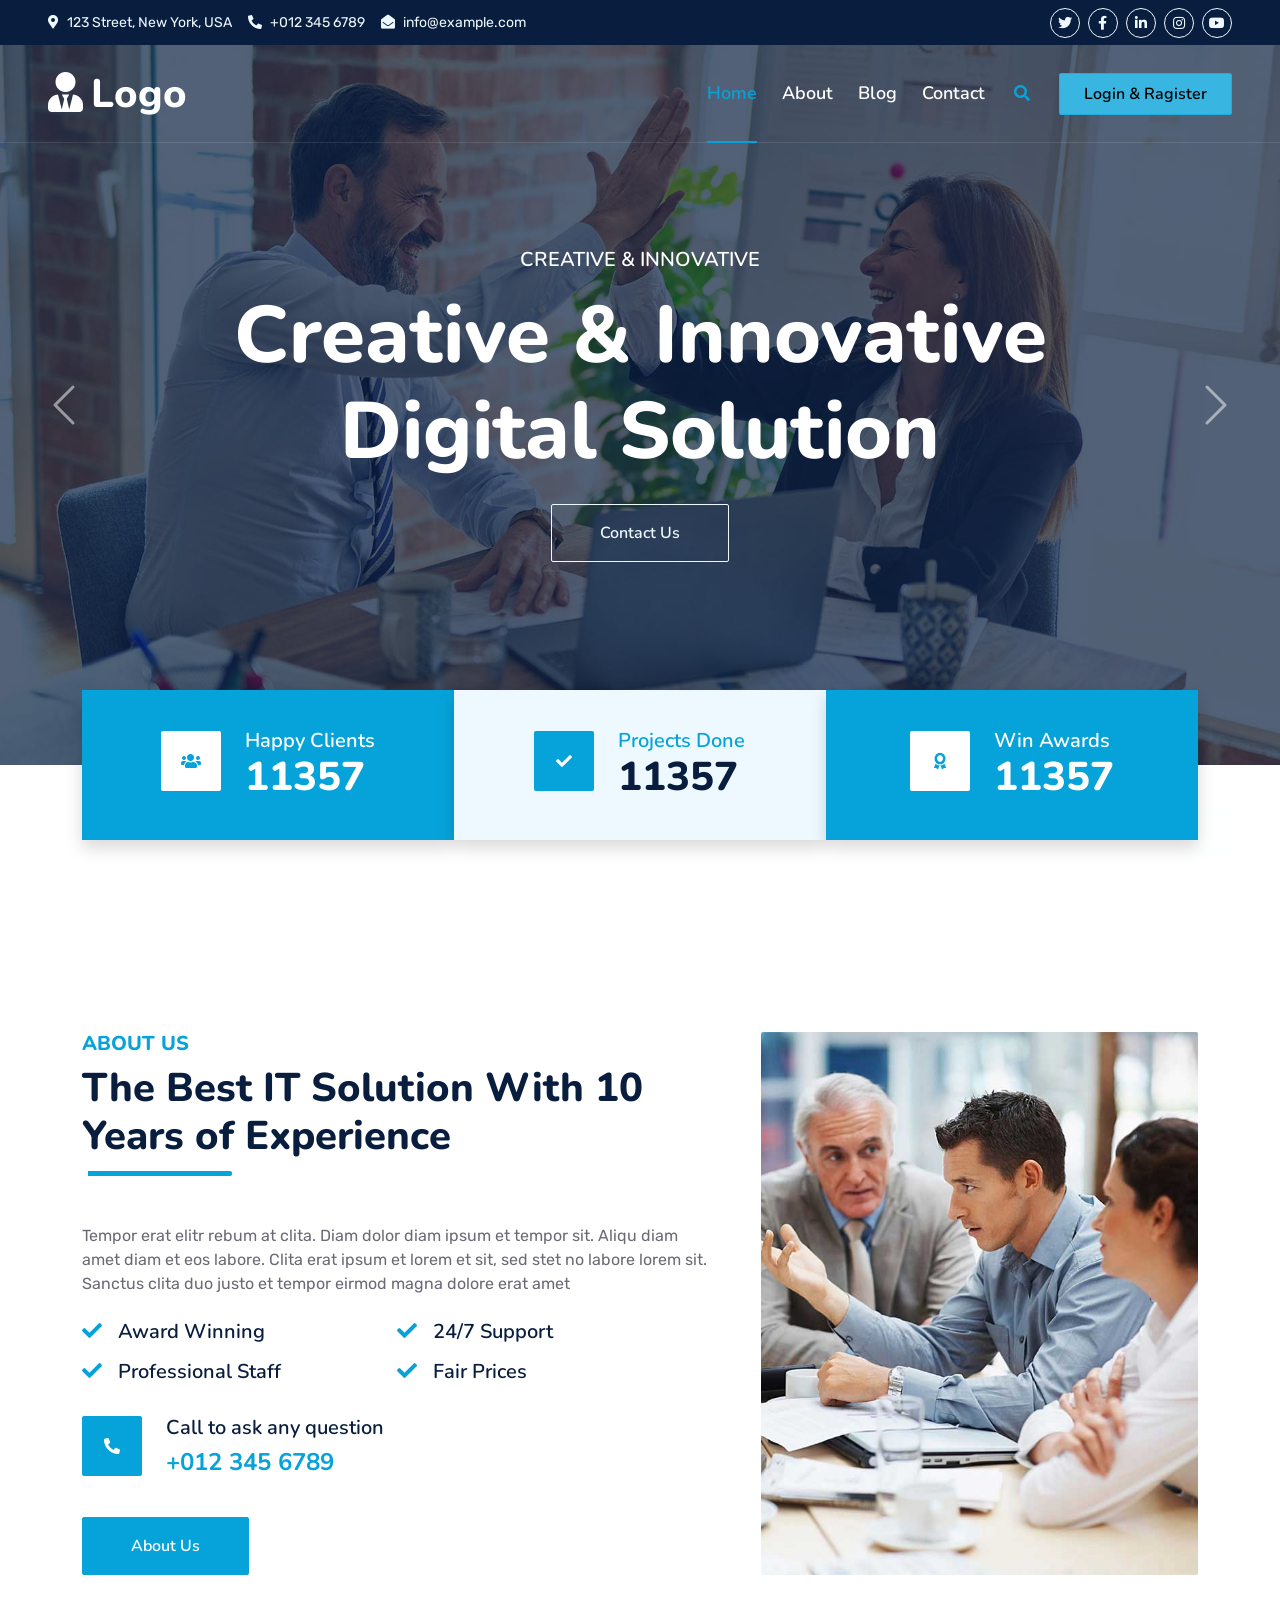
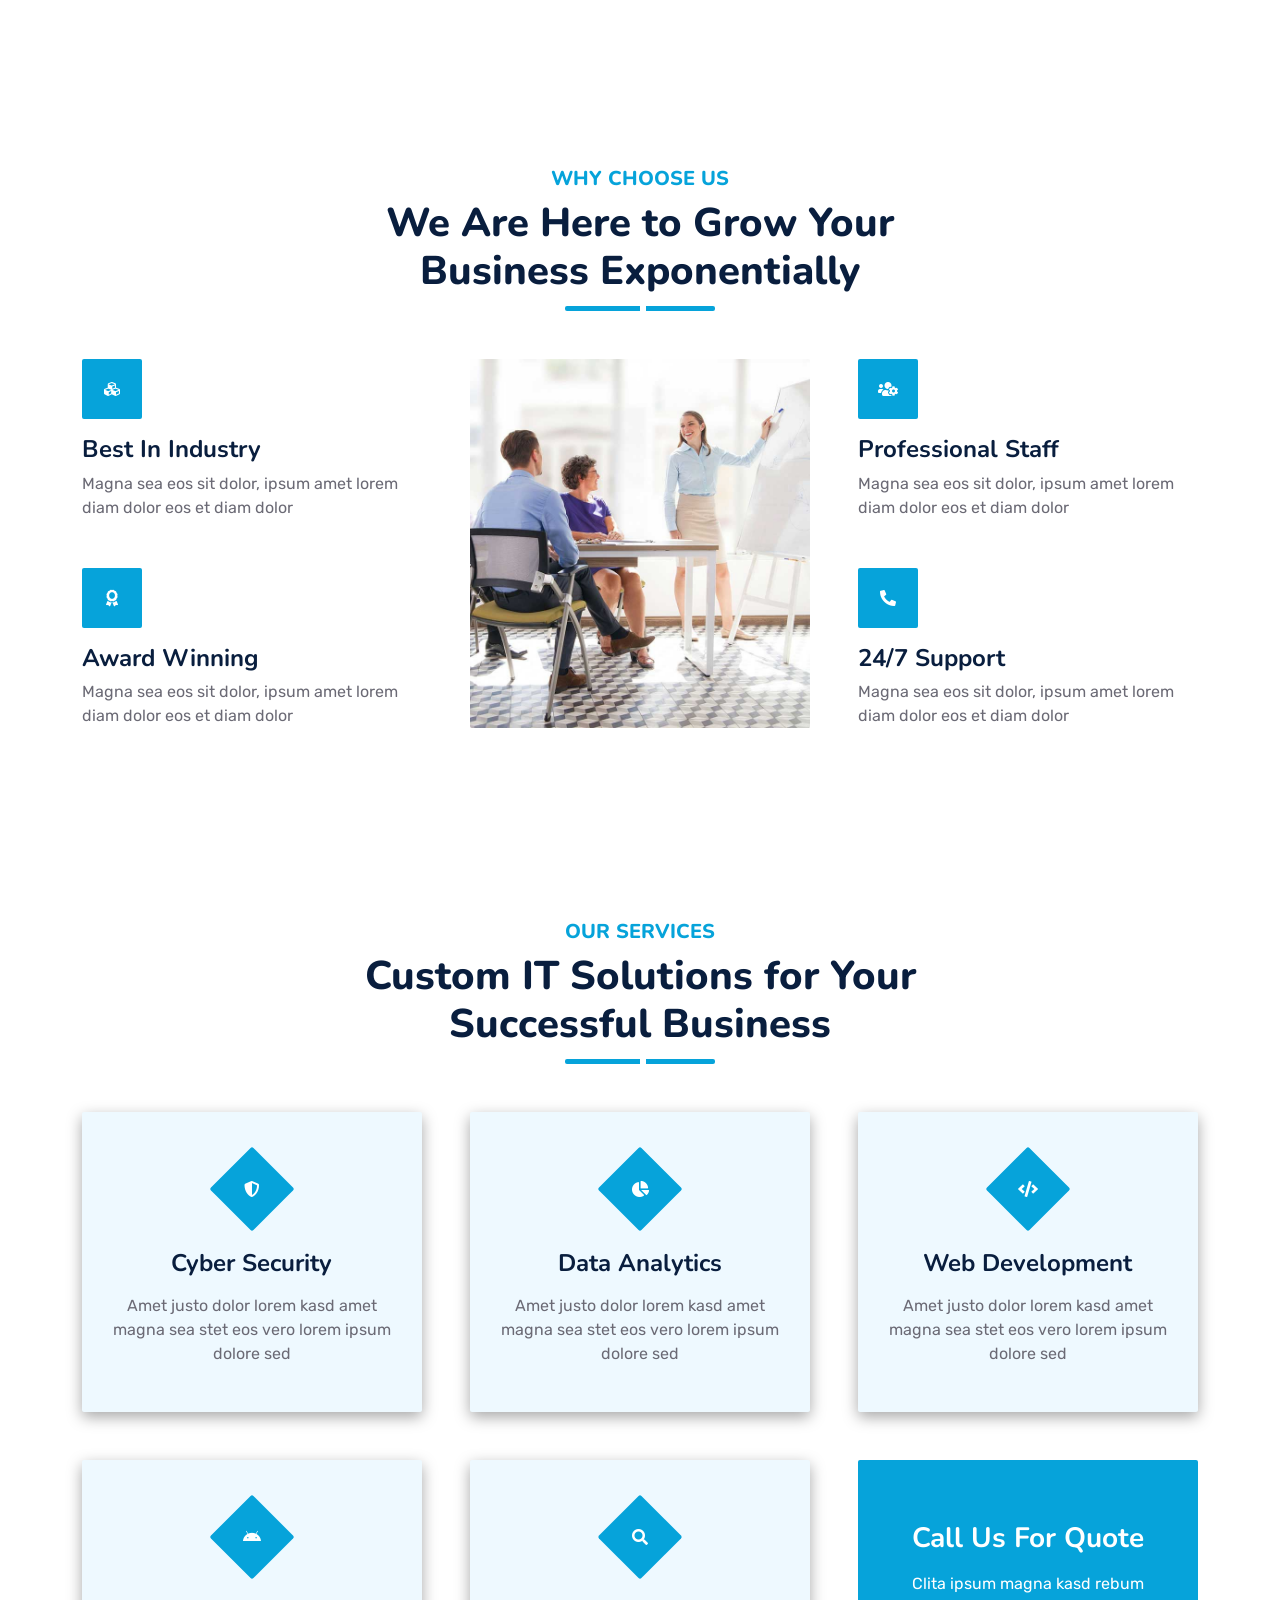
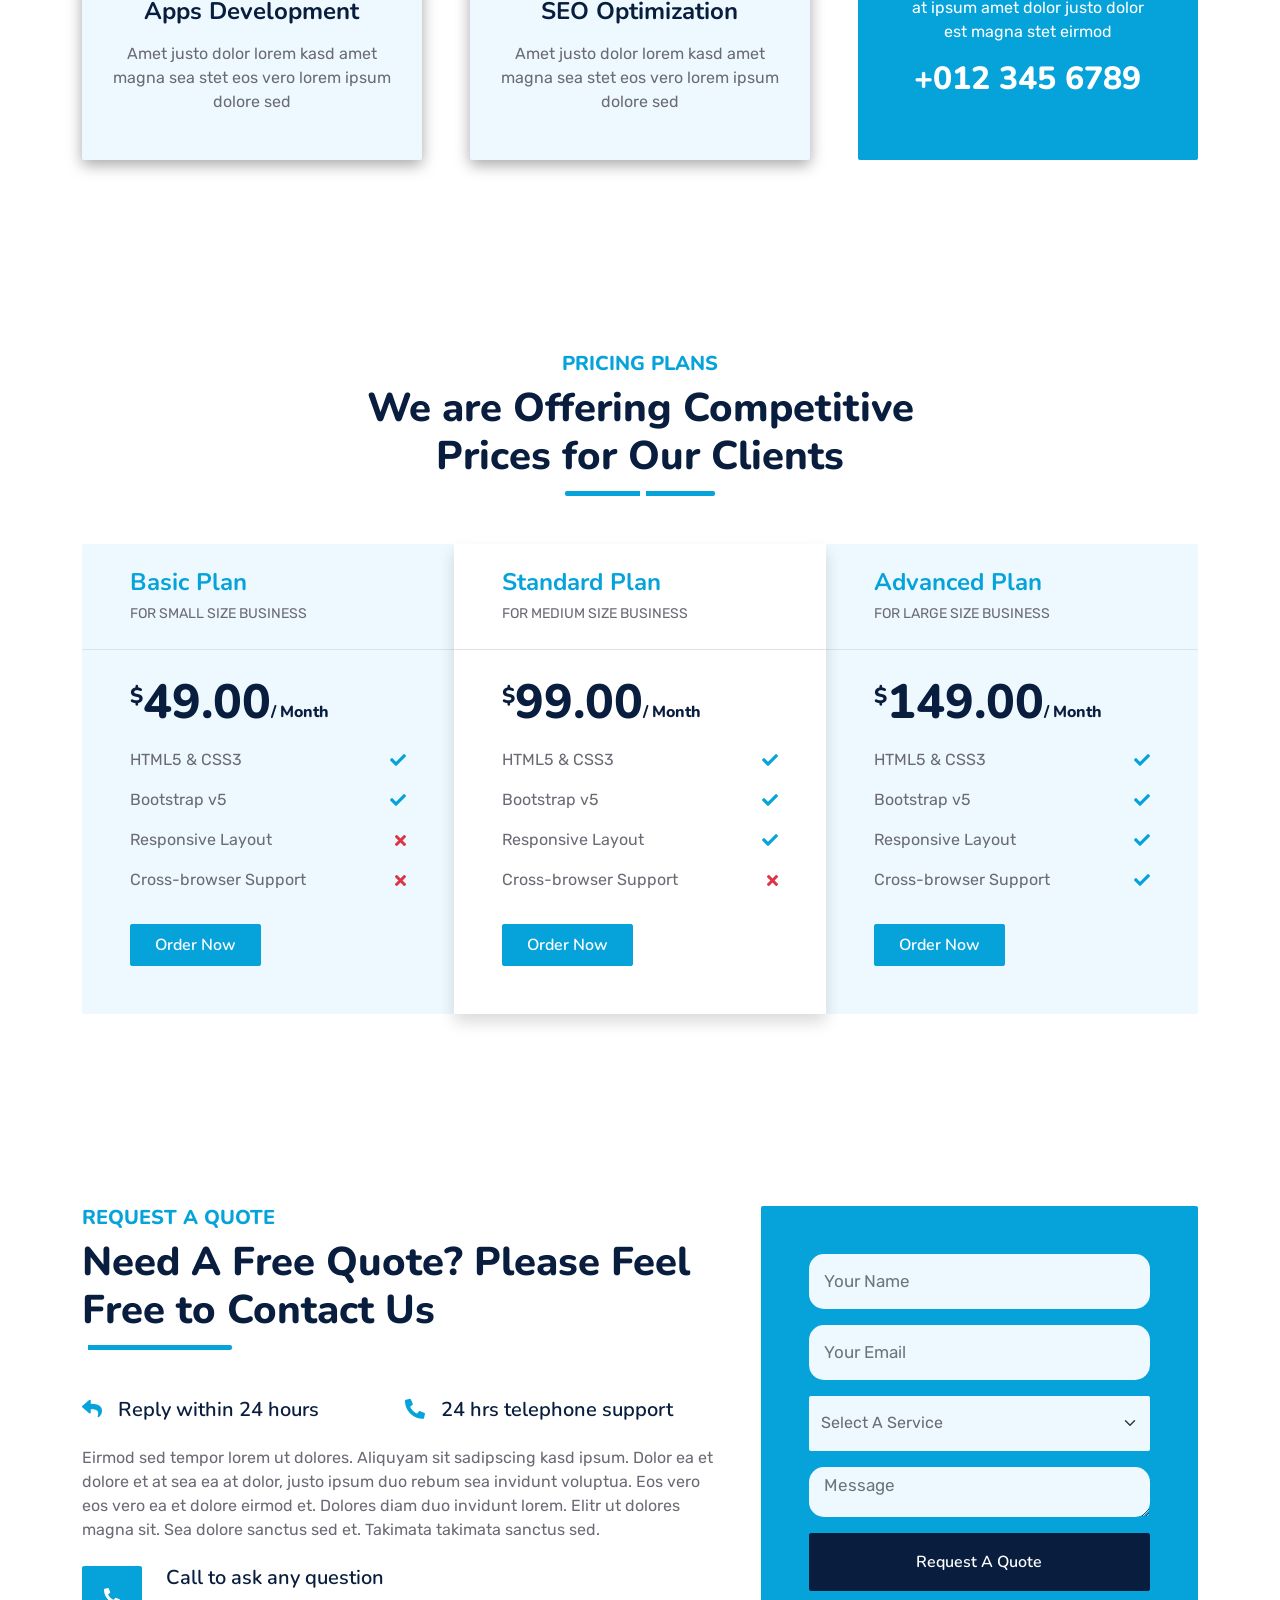
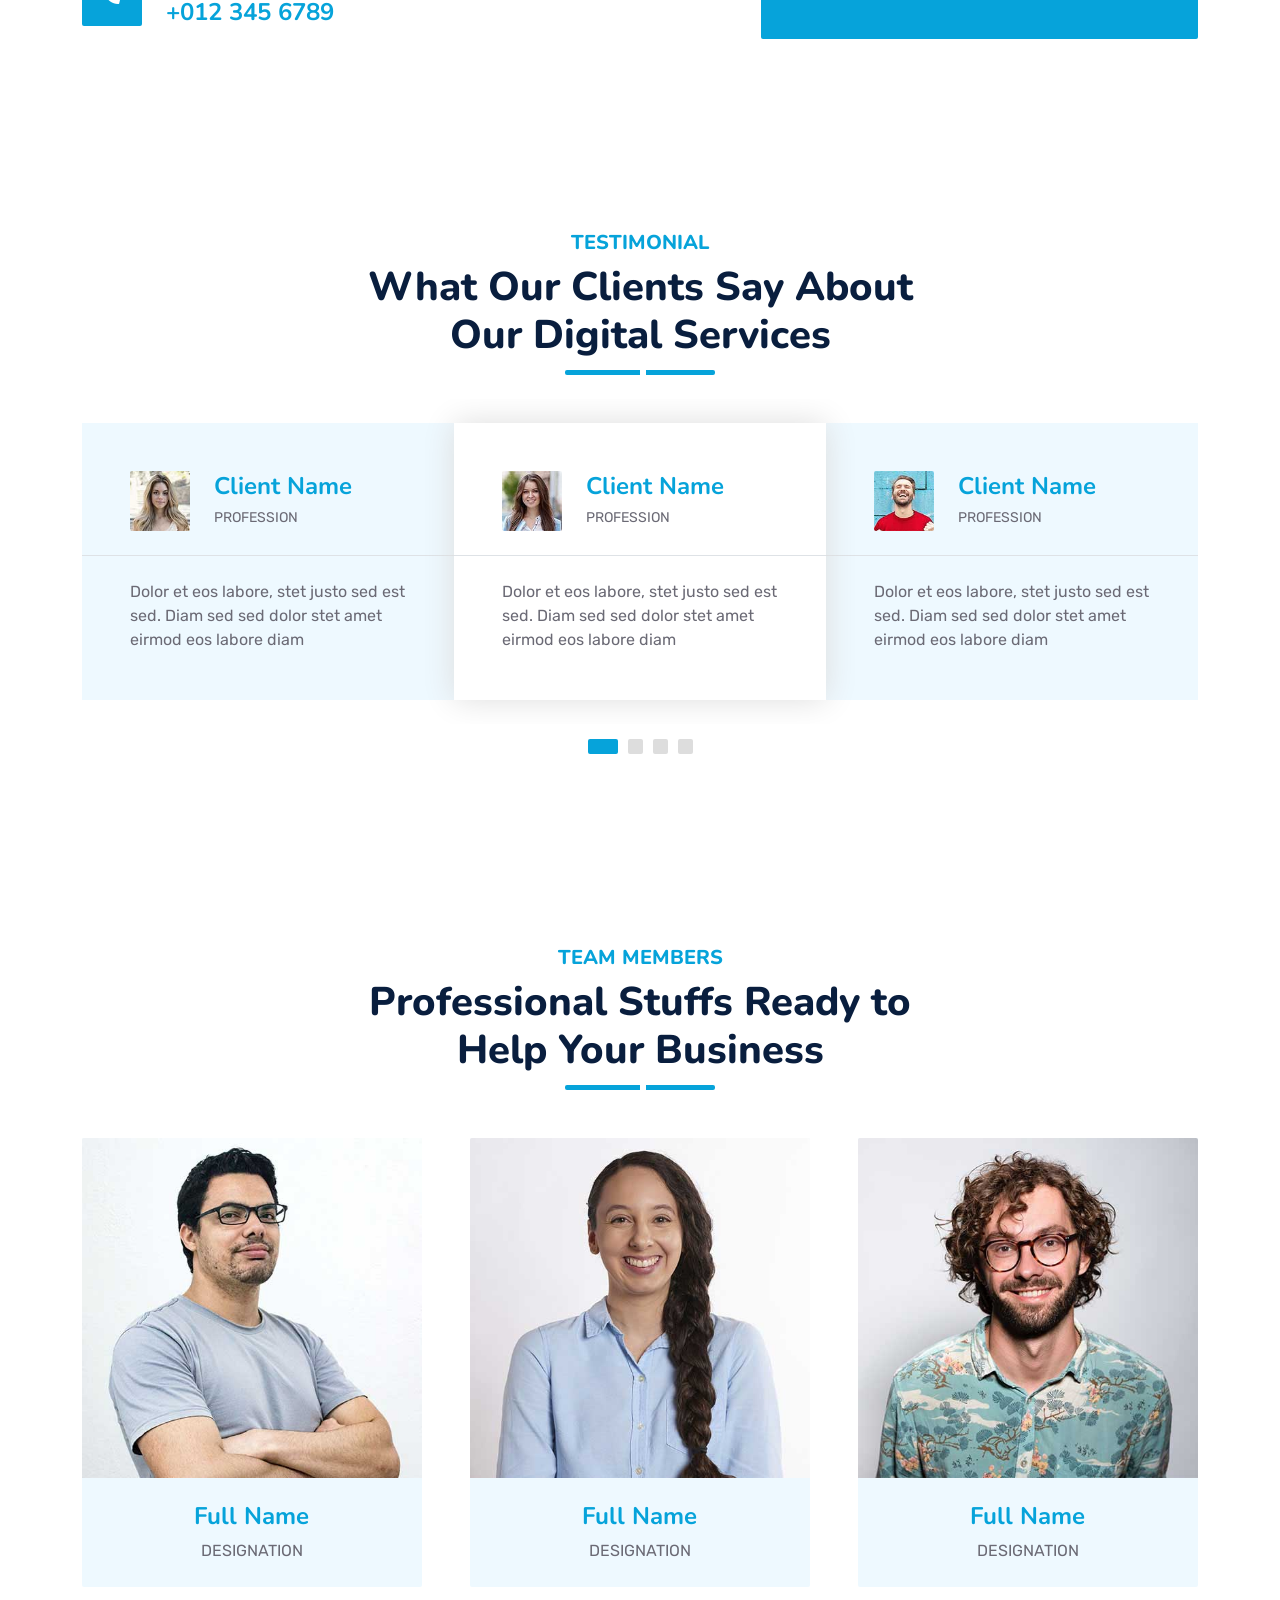
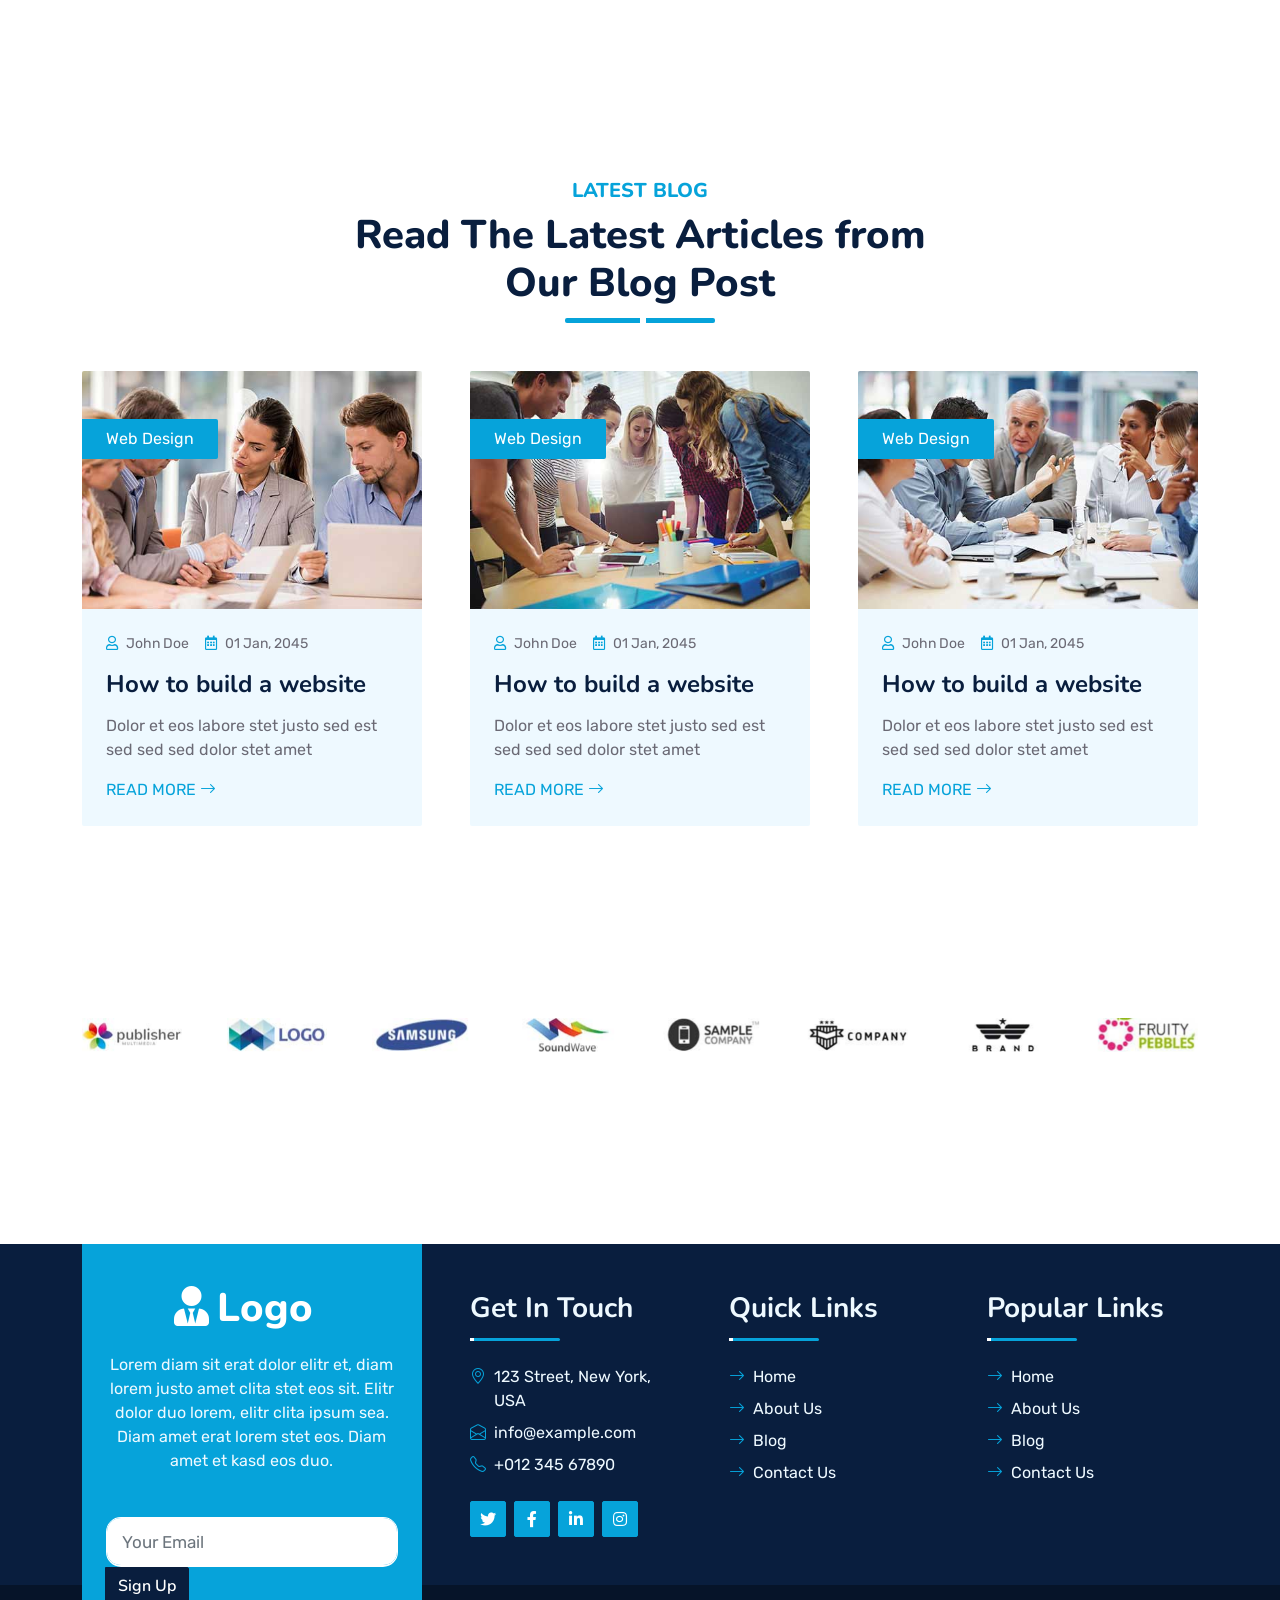
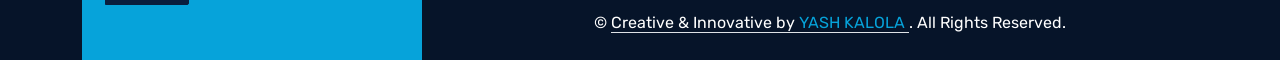
<file: index.html>
<!DOCTYPE html>
<html lang="en">

<head>
    <meta charset="utf-8">
    <title>Project - Demo Website </title>
    <meta content="width=device-width, initial-scale=1.0" name="viewport">
    <meta content="Free HTML Templates" name="keywords">
    <meta content="Free HTML Templates" name="description">

    <!-- Favicon -->
    <link href="img/favicon.ico" rel="icon">

    <!-- Google Web Fonts -->
    <link rel="preconnect" href="https://fonts.googleapis.com">
    <link rel="preconnect" href="https://fonts.gstatic.com" crossorigin>
    <link href="https://fonts.googleapis.com/css2?family=Nunito:wght@400;600;700;800&family=Rubik:wght@400;500;600;700&display=swap" rel="stylesheet">

    <!-- Icon Font Stylesheet -->
    <link href="https://cdnjs.cloudflare.com/ajax/libs/font-awesome/5.10.0/css/all.min.css" rel="stylesheet">
    <link href="https://cdn.jsdelivr.net/npm/bootstrap-icons@1.4.1/font/bootstrap-icons.css" rel="stylesheet">

    <!-- Libraries Stylesheet -->
    <link href="lib/owlcarousel/assets/owl.carousel.min.css" rel="stylesheet">
    <link href="lib/animate/animate.min.css" rel="stylesheet">

    <!-- Customized Bootstrap Stylesheet -->
    <link href="css/bootstrap.min.css" rel="stylesheet">

    <!-- Template Stylesheet -->
    <link href="css/style.css" rel="stylesheet">
</head>

<body>
    <!-- Spinner Start -->
    <div id="spinner" class="show bg-white position-fixed translate-middle w-100 vh-100 top-50 start-50 d-flex align-items-center justify-content-center">
        <div class="spinner"></div>
    </div>
    <!-- Spinner End -->


    <!-- Topbar Start -->
    <div class="container-fluid bg-dark px-5 d-none d-lg-block">
        <div class="row gx-0">
            <div class="col-lg-8 text-center text-lg-start mb-2 mb-lg-0">
                <div class="d-inline-flex align-items-center" style="height: 45px;">
                    <small class="me-3 text-light"><i class="fa fa-map-marker-alt me-2"></i>123 Street, New York, USA</small>
                    <small class="me-3 text-light"><i class="fa fa-phone-alt me-2"></i>+012 345 6789</small>
                    <small class="text-light"><i class="fa fa-envelope-open me-2"></i>info@example.com</small>
                </div>
            </div>
            <div class="col-lg-4 text-center text-lg-end">
                <div class="d-inline-flex align-items-center" style="height: 45px;">
                    <a class="btn btn-sm btn-outline-light btn-sm-square rounded-circle me-2" href=""><i class="fab fa-twitter fw-normal"></i></a>
                    <a class="btn btn-sm btn-outline-light btn-sm-square rounded-circle me-2" href=""><i class="fab fa-facebook-f fw-normal"></i></a>
                    <a class="btn btn-sm btn-outline-light btn-sm-square rounded-circle me-2" href=""><i class="fab fa-linkedin-in fw-normal"></i></a>
                    <a class="btn btn-sm btn-outline-light btn-sm-square rounded-circle me-2" href=""><i class="fab fa-instagram fw-normal"></i></a>
                    <a class="btn btn-sm btn-outline-light btn-sm-square rounded-circle" href=""><i class="fab fa-youtube fw-normal"></i></a>
                </div>
            </div>
        </div>
    </div>
    <!-- Topbar End -->


    <!-- Navbar & Carousel Start -->
    <div class="container-fluid position-relative p-0">
        <nav class="navbar navbar-expand-lg navbar-dark px-5 py-3 py-lg-0">
            <a href="index.html" class="navbar-brand p-0">
                <h1 class="m-0"><i class="fa fa-user-tie me-2"></i>Logo</h1>
            </a>
            <button class="navbar-toggler" type="button" data-bs-toggle="collapse" data-bs-target="#navbarCollapse">
                <span class="fa fa-bars"></span>
            </button>
            <div class="collapse navbar-collapse" id="navbarCollapse">
                <div class="navbar-nav ms-auto py-0">
                    <a href="index.html" class="nav-item nav-link active">Home</a>
                    <a href="about.html" class="nav-item nav-link">About</a>
                    <a href="blog.html" class="nav-item nav-link">Blog</a>
                    <a href="contact.html" class="nav-item nav-link">Contact</a>
                </div>
                <butaton type="button" class="btn text-primary ms-3" data-bs-toggle="modal" data-bs-target="#searchModal"><i class="fa fa-search"></i></butaton>
                <a href="form.html" class="btn btn-primary py-2 px-4 ms-3 active">Login & Ragister</a>
            </div>
        </nav>

        <div id="header-carousel" class="carousel slide carousel-fade" data-bs-ride="carousel">
            <div class="carousel-inner">
                <div class="carousel-item active">
                    <img class="w-100" src="img/carousel-1.jpg" alt="Image">
                    <div class="carousel-caption d-flex flex-column align-items-center justify-content-center">
                        <div class="p-3" style="max-width: 900px;">
                            <h5 class="text-white text-uppercase mb-3 animated slideInDown">Creative & Innovative</h5>
                            <h1 class="display-1 text-white mb-md-4 animated zoomIn">Creative & Innovative Digital Solution</h1>
                            <a href="" class="btn btn-outline-light py-md-3 px-md-5 animated slideInRight">Contact Us</a>
                        </div>
                    </div>
                </div>
                <div class="carousel-item">
                    <img class="w-100" src="img/carousel-2.jpg" alt="Image">
                    <div class="carousel-caption d-flex flex-column align-items-center justify-content-center">
                        <div class="p-3" style="max-width: 900px;">
                            <h5 class="text-white text-uppercase mb-3 animated slideInDown">Creative & Innovative</h5>
                            <h1 class="display-1 text-white mb-md-4 animated zoomIn">Creative & Innovative Digital Solution</h1>
                            <a href="" class="btn btn-outline-light py-md-3 px-md-5 animated slideInRight">Contact Us</a>
                        </div>
                    </div>
                </div>
            </div>
            <button class="carousel-control-prev" type="button" data-bs-target="#header-carousel"
                data-bs-slide="prev">
                <span class="carousel-control-prev-icon" aria-hidden="true"></span>
                <span class="visually-hidden">Previous</span>
            </button>
            <button class="carousel-control-next" type="button" data-bs-target="#header-carousel"
                data-bs-slide="next">
                <span class="carousel-control-next-icon" aria-hidden="true"></span>
                <span class="visually-hidden">Next</span>
            </button>
        </div>
    </div>
    <!-- Navbar & Carousel End -->


    <!-- Full Screen Search Start -->
    <div class="modal fade" id="searchModal" tabindex="-1">
        <div class="modal-dialog modal-fullscreen">
            <div class="modal-content" style="background: rgba(9, 30, 62, .7);">
                <div class="modal-header border-0">
                    <button type="button" class="btn bg-white btn-close" data-bs-dismiss="modal" aria-label="Close"></button>
                </div>
                <div class="modal-body d-flex align-items-center justify-content-center">
                    <div class="input-group" style="max-width: 600px;">
                        <input type="text" class="form-control bg-transparent border-primary p-3" placeholder="Type search keyword">
                        <button class="btn btn-primary px-4"><i class="bi bi-search"></i></button>
                    </div>
                </div>
            </div>
        </div>
    </div>
    <!-- Full Screen Search End -->


    <!-- Facts Start -->
    <div class="container-fluid facts py-5 pt-lg-0">
        <div class="container py-5 pt-lg-0">
            <div class="row gx-0">
                <div class="col-lg-4 wow zoomIn" data-wow-delay="0.1s">
                    <div class="bg-primary shadow d-flex align-items-center justify-content-center p-4" style="height: 150px;">
                        <div class="bg-white d-flex align-items-center justify-content-center rounded mb-2" style="width: 60px; height: 60px;">
                            <i class="fa fa-users text-primary"></i>
                        </div>
                        <div class="ps-4">
                            <h5 class="text-white mb-0">Happy Clients</h5>
                            <h1 class="text-white mb-0" data-toggle="counter-up">12345</h1>
                        </div>
                    </div>
                </div>
                <div class="col-lg-4 wow zoomIn" data-wow-delay="0.3s">
                    <div class="bg-light shadow d-flex align-items-center justify-content-center p-4" style="height: 150px;">
                        <div class="bg-primary d-flex align-items-center justify-content-center rounded mb-2" style="width: 60px; height: 60px;">
                            <i class="fa fa-check text-white"></i>
                        </div>
                        <div class="ps-4">
                            <h5 class="text-primary mb-0">Projects Done</h5>
                            <h1 class="mb-0" data-toggle="counter-up">12345</h1>
                        </div>
                    </div>
                </div>
                <div class="col-lg-4 wow zoomIn" data-wow-delay="0.6s">
                    <div class="bg-primary shadow d-flex align-items-center justify-content-center p-4" style="height: 150px;">
                        <div class="bg-white d-flex align-items-center justify-content-center rounded mb-2" style="width: 60px; height: 60px;">
                            <i class="fa fa-award text-primary"></i>
                        </div>
                        <div class="ps-4">
                            <h5 class="text-white mb-0">Win Awards</h5>
                            <h1 class="text-white mb-0" data-toggle="counter-up">12345</h1>
                        </div>
                    </div>
                </div>
            </div>
        </div>
    </div>
    <!-- Facts Start -->


    <!-- About Start -->
    <div class="container-fluid py-5 wow fadeInUp" data-wow-delay="0.1s">
        <div class="container py-5">
            <div class="row g-5">
                <div class="col-lg-7">
                    <div class="section-title position-relative pb-3 mb-5">
                        <h5 class="fw-bold text-primary text-uppercase">About Us</h5>
                        <h1 class="mb-0">The Best IT Solution With 10 Years of Experience</h1>
                    </div>
                    <p class="mb-4">Tempor erat elitr rebum at clita. Diam dolor diam ipsum et tempor sit. Aliqu diam amet diam et eos labore. Clita erat ipsum et lorem et sit, sed stet no labore lorem sit. Sanctus clita duo justo et tempor eirmod magna dolore erat amet</p>
                    <div class="row g-0 mb-3">
                        <div class="col-sm-6 wow zoomIn" data-wow-delay="0.2s">
                            <h5 class="mb-3"><i class="fa fa-check text-primary me-3"></i>Award Winning</h5>
                            <h5 class="mb-3"><i class="fa fa-check text-primary me-3"></i>Professional Staff</h5>
                        </div>
                        <div class="col-sm-6 wow zoomIn" data-wow-delay="0.4s">
                            <h5 class="mb-3"><i class="fa fa-check text-primary me-3"></i>24/7 Support</h5>
                            <h5 class="mb-3"><i class="fa fa-check text-primary me-3"></i>Fair Prices</h5>
                        </div>
                    </div>
                    <div class="d-flex align-items-center mb-4 wow fadeIn" data-wow-delay="0.6s">
                        <div class="bg-primary d-flex align-items-center justify-content-center rounded" style="width: 60px; height: 60px;">
                            <i class="fa fa-phone-alt text-white"></i>
                        </div>
                        <div class="ps-4">
                            <h5 class="mb-2">Call to ask any question</h5>
                            <h4 class="text-primary mb-0">+012 345 6789</h4>
                        </div>
                    </div>
                    <a href="about.html" class="btn btn-primary py-3 px-5 mt-3 wow zoomIn" data-wow-delay="0.9s">About Us</a>
                </div>
                <div class="col-lg-5" style="min-height: 500px;">
                    <div class="position-relative h-100">
                        <img class="position-absolute w-100 h-100 rounded wow zoomIn" data-wow-delay="0.9s" src="img/about.jpg" style="object-fit: cover;">
                    </div>
                </div>
            </div>
        </div>
    </div>
    <!-- About End -->


    <!-- Features Start -->
    <div class="container-fluid py-5 wow fadeInUp" data-wow-delay="0.1s">
        <div class="container py-5">
            <div class="section-title text-center position-relative pb-3 mb-5 mx-auto" style="max-width: 600px;">
                <h5 class="fw-bold text-primary text-uppercase">Why Choose Us</h5>
                <h1 class="mb-0">We Are Here to Grow Your Business Exponentially</h1>
            </div>
            <div class="row g-5">
                <div class="col-lg-4">
                    <div class="row g-5">
                        <div class="col-12 wow zoomIn" data-wow-delay="0.2s">
                            <div class="bg-primary rounded d-flex align-items-center justify-content-center mb-3" style="width: 60px; height: 60px;">
                                <i class="fa fa-cubes text-white"></i>
                            </div>
                            <h4>Best In Industry</h4>
                            <p class="mb-0">Magna sea eos sit dolor, ipsum amet lorem diam dolor eos et diam dolor</p>
                        </div>
                        <div class="col-12 wow zoomIn" data-wow-delay="0.6s">
                            <div class="bg-primary rounded d-flex align-items-center justify-content-center mb-3" style="width: 60px; height: 60px;">
                                <i class="fa fa-award text-white"></i>
                            </div>
                            <h4>Award Winning</h4>
                            <p class="mb-0">Magna sea eos sit dolor, ipsum amet lorem diam dolor eos et diam dolor</p>
                        </div>
                    </div>
                </div>
                <div class="col-lg-4  wow zoomIn" data-wow-delay="0.9s" style="min-height: 350px;">
                    <div class="position-relative h-100">
                        <img class="position-absolute w-100 h-100 rounded wow zoomIn" data-wow-delay="0.1s" src="img/feature.jpg" style="object-fit: cover;">
                    </div>
                </div>
                <div class="col-lg-4">
                    <div class="row g-5">
                        <div class="col-12 wow zoomIn" data-wow-delay="0.4s">
                            <div class="bg-primary rounded d-flex align-items-center justify-content-center mb-3" style="width: 60px; height: 60px;">
                                <i class="fa fa-users-cog text-white"></i>
                            </div>
                            <h4>Professional Staff</h4>
                            <p class="mb-0">Magna sea eos sit dolor, ipsum amet lorem diam dolor eos et diam dolor</p>
                        </div>
                        <div class="col-12 wow zoomIn" data-wow-delay="0.8s">
                            <div class="bg-primary rounded d-flex align-items-center justify-content-center mb-3" style="width: 60px; height: 60px;">
                                <i class="fa fa-phone-alt text-white"></i>
                            </div>
                            <h4>24/7 Support</h4>
                            <p class="mb-0">Magna sea eos sit dolor, ipsum amet lorem diam dolor eos et diam dolor</p>
                        </div>
                    </div>
                </div>
            </div>
        </div>
    </div>
    <!-- Features Start -->


    <!-- Service Start -->
    <div class="container-fluid py-5 wow fadeInUp" data-wow-delay="0.1s">
        <div class="container py-5">
            <div class="section-title text-center position-relative pb-3 mb-5 mx-auto" style="max-width: 600px;">
                <h5 class="fw-bold text-primary text-uppercase">Our Services</h5>
                <h1 class="mb-0">Custom IT Solutions for Your Successful Business</h1>
            </div>
            <div class="row g-5">
                <div class="col-lg-4 col-md-6 wow zoomIn" data-wow-delay="0.3s">
                    <div class="service-item bg-light rounded d-flex flex-column align-items-center justify-content-center text-center">
                        <div class="service-icon">
                            <i class="fa fa-shield-alt text-white"></i>
                        </div>
                        <h4 class="mb-3">Cyber Security</h4>
                        <p class="m-0">Amet justo dolor lorem kasd amet magna sea stet eos vero lorem ipsum dolore sed</p>
                        <a class="btn btn-lg btn-primary rounded" href="">
                            <i class="bi bi-arrow-right"></i>
                        </a>
                    </div>
                </div>
                <div class="col-lg-4 col-md-6 wow zoomIn" data-wow-delay="0.6s">
                    <div class="service-item bg-light rounded d-flex flex-column align-items-center justify-content-center text-center">
                        <div class="service-icon">
                            <i class="fa fa-chart-pie text-white"></i>
                        </div>
                        <h4 class="mb-3">Data Analytics</h4>
                        <p class="m-0">Amet justo dolor lorem kasd amet magna sea stet eos vero lorem ipsum dolore sed</p>
                        <a class="btn btn-lg btn-primary rounded" href="">
                            <i class="bi bi-arrow-right"></i>
                        </a>
                    </div>
                </div>
                <div class="col-lg-4 col-md-6 wow zoomIn" data-wow-delay="0.9s">
                    <div class="service-item bg-light rounded d-flex flex-column align-items-center justify-content-center text-center">
                        <div class="service-icon">
                            <i class="fa fa-code text-white"></i>
                        </div>
                        <h4 class="mb-3">Web Development</h4>
                        <p class="m-0">Amet justo dolor lorem kasd amet magna sea stet eos vero lorem ipsum dolore sed</p>
                        <a class="btn btn-lg btn-primary rounded" href="">
                            <i class="bi bi-arrow-right"></i>
                        </a>
                    </div>
                </div>
                <div class="col-lg-4 col-md-6 wow zoomIn" data-wow-delay="0.3s">
                    <div class="service-item bg-light rounded d-flex flex-column align-items-center justify-content-center text-center">
                        <div class="service-icon">
                            <i class="fab fa-android text-white"></i>
                        </div>
                        <h4 class="mb-3">Apps Development</h4>
                        <p class="m-0">Amet justo dolor lorem kasd amet magna sea stet eos vero lorem ipsum dolore sed</p>
                        <a class="btn btn-lg btn-primary rounded" href="">
                            <i class="bi bi-arrow-right"></i>
                        </a>
                    </div>
                </div>
                <div class="col-lg-4 col-md-6 wow zoomIn" data-wow-delay="0.6s">
                    <div class="service-item bg-light rounded d-flex flex-column align-items-center justify-content-center text-center">
                        <div class="service-icon">
                            <i class="fa fa-search text-white"></i>
                        </div>
                        <h4 class="mb-3">SEO Optimization</h4>
                        <p class="m-0">Amet justo dolor lorem kasd amet magna sea stet eos vero lorem ipsum dolore sed</p>
                        <a class="btn btn-lg btn-primary rounded" href="">
                            <i class="bi bi-arrow-right"></i>
                        </a>
                    </div>
                </div>
                <div class="col-lg-4 col-md-6 wow zoomIn" data-wow-delay="0.9s">
                    <div class="position-relative bg-primary rounded h-100 d-flex flex-column align-items-center justify-content-center text-center p-5">
                        <h3 class="text-white mb-3">Call Us For Quote</h3>
                        <p class="text-white mb-3">Clita ipsum magna kasd rebum at ipsum amet dolor justo dolor est magna stet eirmod</p>
                        <h2 class="text-white mb-0">+012 345 6789</h2>
                    </div>
                </div>
            </div>
        </div>
    </div>
    <!-- Service End -->


    <!-- Pricing Plan Start -->
    <div class="container-fluid py-5 wow fadeInUp" data-wow-delay="0.1s">
        <div class="container py-5">
            <div class="section-title text-center position-relative pb-3 mb-5 mx-auto" style="max-width: 600px;">
                <h5 class="fw-bold text-primary text-uppercase">Pricing Plans</h5>
                <h1 class="mb-0">We are Offering Competitive Prices for Our Clients</h1>
            </div>
            <div class="row g-0">
                <div class="col-lg-4 wow slideInUp" data-wow-delay="0.6s">
                    <div class="bg-light rounded">
                        <div class="border-bottom py-4 px-5 mb-4">
                            <h4 class="text-primary mb-1">Basic Plan</h4>
                            <small class="text-uppercase">For Small Size Business</small>
                        </div>
                        <div class="p-5 pt-0">
                            <h1 class="display-5 mb-3">
                                <small class="align-top" style="font-size: 22px; line-height: 45px;">$</small>49.00<small
                                    class="align-bottom" style="font-size: 16px; line-height: 40px;">/ Month</small>
                            </h1>
                            <div class="d-flex justify-content-between mb-3"><span>HTML5 & CSS3</span><i class="fa fa-check text-primary pt-1"></i></div>
                            <div class="d-flex justify-content-between mb-3"><span>Bootstrap v5</span><i class="fa fa-check text-primary pt-1"></i></div>
                            <div class="d-flex justify-content-between mb-3"><span>Responsive Layout</span><i class="fa fa-times text-danger pt-1"></i></div>
                            <div class="d-flex justify-content-between mb-2"><span>Cross-browser Support</span><i class="fa fa-times text-danger pt-1"></i></div>
                            <a href="" class="btn btn-primary py-2 px-4 mt-4">Order Now</a>
                        </div>
                    </div>
                </div>
                <div class="col-lg-4 wow slideInUp" data-wow-delay="0.3s">
                    <div class="bg-white rounded shadow position-relative" style="z-index: 1;">
                        <div class="border-bottom py-4 px-5 mb-4">
                            <h4 class="text-primary mb-1">Standard Plan</h4>
                            <small class="text-uppercase">For Medium Size Business</small>
                        </div>
                        <div class="p-5 pt-0">
                            <h1 class="display-5 mb-3">
                                <small class="align-top" style="font-size: 22px; line-height: 45px;">$</small>99.00<small
                                    class="align-bottom" style="font-size: 16px; line-height: 40px;">/ Month</small>
                            </h1>
                            <div class="d-flex justify-content-between mb-3"><span>HTML5 & CSS3</span><i class="fa fa-check text-primary pt-1"></i></div>
                            <div class="d-flex justify-content-between mb-3"><span>Bootstrap v5</span><i class="fa fa-check text-primary pt-1"></i></div>
                            <div class="d-flex justify-content-between mb-3"><span>Responsive Layout</span><i class="fa fa-check text-primary pt-1"></i></div>
                            <div class="d-flex justify-content-between mb-2"><span>Cross-browser Support</span><i class="fa fa-times text-danger pt-1"></i></div>
                            <a href="" class="btn btn-primary py-2 px-4 mt-4">Order Now</a>
                        </div>
                    </div>
                </div>
                <div class="col-lg-4 wow slideInUp" data-wow-delay="0.9s">
                    <div class="bg-light rounded">
                        <div class="border-bottom py-4 px-5 mb-4">
                            <h4 class="text-primary mb-1">Advanced Plan</h4>
                            <small class="text-uppercase">For Large Size Business</small>
                        </div>
                        <div class="p-5 pt-0">
                            <h1 class="display-5 mb-3">
                                <small class="align-top" style="font-size: 22px; line-height: 45px;">$</small>149.00<small
                                    class="align-bottom" style="font-size: 16px; line-height: 40px;">/ Month</small>
                            </h1>
                            <div class="d-flex justify-content-between mb-3"><span>HTML5 & CSS3</span><i class="fa fa-check text-primary pt-1"></i></div>
                            <div class="d-flex justify-content-between mb-3"><span>Bootstrap v5</span><i class="fa fa-check text-primary pt-1"></i></div>
                            <div class="d-flex justify-content-between mb-3"><span>Responsive Layout</span><i class="fa fa-check text-primary pt-1"></i></div>
                            <div class="d-flex justify-content-between mb-2"><span>Cross-browser Support</span><i class="fa fa-check text-primary pt-1"></i></div>
                            <a href="" class="btn btn-primary py-2 px-4 mt-4">Order Now</a>
                        </div>
                    </div>
                </div>
            </div>
        </div>
    </div>
    <!-- Pricing Plan End -->


    <!-- Quote Start -->
    <div class="container-fluid py-5 wow fadeInUp" data-wow-delay="0.1s">
        <div class="container py-5">
            <div class="row g-5">
                <div class="col-lg-7">
                    <div class="section-title position-relative pb-3 mb-5">
                        <h5 class="fw-bold text-primary text-uppercase">Request A Quote</h5>
                        <h1 class="mb-0">Need A Free Quote? Please Feel Free to Contact Us</h1>
                    </div>
                    <div class="row gx-3">
                        <div class="col-sm-6 wow zoomIn" data-wow-delay="0.2s">
                            <h5 class="mb-4"><i class="fa fa-reply text-primary me-3"></i>Reply within 24 hours</h5>
                        </div>
                        <div class="col-sm-6 wow zoomIn" data-wow-delay="0.4s">
                            <h5 class="mb-4"><i class="fa fa-phone-alt text-primary me-3"></i>24 hrs telephone support</h5>
                        </div>
                    </div>
                    <p class="mb-4">Eirmod sed tempor lorem ut dolores. Aliquyam sit sadipscing kasd ipsum. Dolor ea et dolore et at sea ea at dolor, justo ipsum duo rebum sea invidunt voluptua. Eos vero eos vero ea et dolore eirmod et. Dolores diam duo invidunt lorem. Elitr ut dolores magna sit. Sea dolore sanctus sed et. Takimata takimata sanctus sed.</p>
                    <div class="d-flex align-items-center mt-2 wow zoomIn" data-wow-delay="0.6s">
                        <div class="bg-primary d-flex align-items-center justify-content-center rounded" style="width: 60px; height: 60px;">
                            <i class="fa fa-phone-alt text-white"></i>
                        </div>
                        <div class="ps-4">
                            <h5 class="mb-2">Call to ask any question</h5>
                            <h4 class="text-primary mb-0">+012 345 6789</h4>
                        </div>
                    </div>
                </div>
                <div class="col-lg-5">
                    <div class="bg-primary rounded h-100 d-flex align-items-center p-5 wow zoomIn" data-wow-delay="0.9s">
                        <form >
                            <div class="row g-3">
                                <div class="col-xl-12">
                                    <input type="text" class="form-control bg-light border-0" placeholder="Your Name" style="height: 55px;" required>
                                </div>
                                <div class="col-12">
                                    <input type="email" class="form-control bg-light border-0" placeholder="Your Email" style="height: 55px;" required>
                                </div>
                                <div class="col-12">
                                    <select class="form-select bg-light border-0" style="height: 55px;" required>
                                        <option selected>Select A Service</option>
                                        <option value="1">Service 1</option>
                                        <option value="2">Service 2</option>
                                        <option value="3">Service 3</option>
                                    </select>
                                </div>
                                <div class="col-12">
                                    <textarea class="form-control bg-light border-0" rows="3" placeholder="Message" required></textarea>
                                </div>
                                <div class="col-12">
                                    <button class="btn btn-dark w-100 py-3" type="submit">Request A Quote</button>
                                </div>
                            </div>
                        </form>
                    </div>
                </div>
            </div>
        </div>
    </div>
    <!-- Quote End -->


    <!-- Testimonial Start -->
    <div class="container-fluid py-5 wow fadeInUp" data-wow-delay="0.1s">
        <div class="container py-5">
            <div class="section-title text-center position-relative pb-3 mb-4 mx-auto" style="max-width: 600px;">
                <h5 class="fw-bold text-primary text-uppercase">Testimonial</h5>
                <h1 class="mb-0">What Our Clients Say About Our Digital Services</h1>
            </div>
            <div class="owl-carousel testimonial-carousel wow fadeInUp" data-wow-delay="0.6s">
                <div class="testimonial-item bg-light my-4">
                    <div class="d-flex align-items-center border-bottom pt-5 pb-4 px-5">
                        <img class="img-fluid rounded" src="img/testimonial-1.jpg" style="width: 60px; height: 60px;" >
                        <div class="ps-4">
                            <h4 class="text-primary mb-1">Client Name</h4>
                            <small class="text-uppercase">Profession</small>
                        </div>
                    </div>
                    <div class="pt-4 pb-5 px-5">
                        Dolor et eos labore, stet justo sed est sed. Diam sed sed dolor stet amet eirmod eos labore diam
                    </div>
                </div>
                <div class="testimonial-item bg-light my-4">
                    <div class="d-flex align-items-center border-bottom pt-5 pb-4 px-5">
                        <img class="img-fluid rounded" src="img/testimonial-2.jpg" style="width: 60px; height: 60px;" >
                        <div class="ps-4">
                            <h4 class="text-primary mb-1">Client Name</h4>
                            <small class="text-uppercase">Profession</small>
                        </div>
                    </div>
                    <div class="pt-4 pb-5 px-5">
                        Dolor et eos labore, stet justo sed est sed. Diam sed sed dolor stet amet eirmod eos labore diam
                    </div>
                </div>
                <div class="testimonial-item bg-light my-4">
                    <div class="d-flex align-items-center border-bottom pt-5 pb-4 px-5">
                        <img class="img-fluid rounded" src="img/testimonial-3.jpg" style="width: 60px; height: 60px;" >
                        <div class="ps-4">
                            <h4 class="text-primary mb-1">Client Name</h4>
                            <small class="text-uppercase">Profession</small>
                        </div>
                    </div>
                    <div class="pt-4 pb-5 px-5">
                        Dolor et eos labore, stet justo sed est sed. Diam sed sed dolor stet amet eirmod eos labore diam
                    </div>
                </div>
                <div class="testimonial-item bg-light my-4">
                    <div class="d-flex align-items-center border-bottom pt-5 pb-4 px-5">
                        <img class="img-fluid rounded" src="img/testimonial-4.jpg" style="width: 60px; height: 60px;" >
                        <div class="ps-4">
                            <h4 class="text-primary mb-1">Client Name</h4>
                            <small class="text-uppercase">Profession</small>
                        </div>
                    </div>
                    <div class="pt-4 pb-5 px-5">
                        Dolor et eos labore, stet justo sed est sed. Diam sed sed dolor stet amet eirmod eos labore diam
                    </div>
                </div>
            </div>
        </div>
    </div>
    <!-- Testimonial End -->


    <!-- Team Start -->
    <div class="container-fluid py-5 wow fadeInUp" data-wow-delay="0.1s">
        <div class="container py-5">
            <div class="section-title text-center position-relative pb-3 mb-5 mx-auto" style="max-width: 600px;">
                <h5 class="fw-bold text-primary text-uppercase">Team Members</h5>
                <h1 class="mb-0">Professional Stuffs Ready to Help Your Business</h1>
            </div>
            <div class="row g-5">
                <div class="col-lg-4 wow slideInUp" data-wow-delay="0.3s">
                    <div class="team-item bg-light rounded overflow-hidden">
                        <div class="team-img position-relative overflow-hidden">
                            <img class="img-fluid w-100" src="img/team-1.jpg" alt="">
                            <div class="team-social">
                                <a class="btn btn-lg btn-primary btn-lg-square rounded" href=""><i class="fab fa-twitter fw-normal"></i></a>
                                <a class="btn btn-lg btn-primary btn-lg-square rounded" href=""><i class="fab fa-facebook-f fw-normal"></i></a>
                                <a class="btn btn-lg btn-primary btn-lg-square rounded" href=""><i class="fab fa-instagram fw-normal"></i></a>
                                <a class="btn btn-lg btn-primary btn-lg-square rounded" href=""><i class="fab fa-linkedin-in fw-normal"></i></a>
                            </div>
                        </div>
                        <div class="text-center py-4">
                            <h4 class="text-primary">Full Name</h4>
                            <p class="text-uppercase m-0">Designation</p>
                        </div>
                    </div>
                </div>
                <div class="col-lg-4 wow slideInUp" data-wow-delay="0.6s">
                    <div class="team-item bg-light rounded overflow-hidden">
                        <div class="team-img position-relative overflow-hidden">
                            <img class="img-fluid w-100" src="img/team-2.jpg" alt="">
                            <div class="team-social">
                                <a class="btn btn-lg btn-primary btn-lg-square rounded" href=""><i class="fab fa-twitter fw-normal"></i></a>
                                <a class="btn btn-lg btn-primary btn-lg-square rounded" href=""><i class="fab fa-facebook-f fw-normal"></i></a>
                                <a class="btn btn-lg btn-primary btn-lg-square rounded" href=""><i class="fab fa-instagram fw-normal"></i></a>
                                <a class="btn btn-lg btn-primary btn-lg-square rounded" href=""><i class="fab fa-linkedin-in fw-normal"></i></a>
                            </div>
                        </div>
                        <div class="text-center py-4">
                            <h4 class="text-primary">Full Name</h4>
                            <p class="text-uppercase m-0">Designation</p>
                        </div>
                    </div>
                </div>
                <div class="col-lg-4 wow slideInUp" data-wow-delay="0.9s">
                    <div class="team-item bg-light rounded overflow-hidden">
                        <div class="team-img position-relative overflow-hidden">
                            <img class="img-fluid w-100" src="img/team-3.jpg" alt="">
                            <div class="team-social">
                                <a class="btn btn-lg btn-primary btn-lg-square rounded" href=""><i class="fab fa-twitter fw-normal"></i></a>
                                <a class="btn btn-lg btn-primary btn-lg-square rounded" href=""><i class="fab fa-facebook-f fw-normal"></i></a>
                                <a class="btn btn-lg btn-primary btn-lg-square rounded" href=""><i class="fab fa-instagram fw-normal"></i></a>
                                <a class="btn btn-lg btn-primary btn-lg-square rounded" href=""><i class="fab fa-linkedin-in fw-normal"></i></a>
                            </div>
                        </div>
                        <div class="text-center py-4">
                            <h4 class="text-primary">Full Name</h4>
                            <p class="text-uppercase m-0">Designation</p>
                        </div>
                    </div>
                </div>
            </div>
        </div>
    </div>
    <!-- Team End -->


    <!-- Blog Start -->
    <div class="container-fluid py-5 wow fadeInUp" data-wow-delay="0.1s">
        <div class="container py-5">
            <div class="section-title text-center position-relative pb-3 mb-5 mx-auto" style="max-width: 600px;">
                <h5 class="fw-bold text-primary text-uppercase">Latest Blog</h5>
                <h1 class="mb-0">Read The Latest Articles from Our Blog Post</h1>
            </div>
            <div class="row g-5">
                <div class="col-lg-4 wow slideInUp" data-wow-delay="0.3s">
                    <div class="blog-item bg-light rounded overflow-hidden">
                        <div class="blog-img position-relative overflow-hidden">
                            <img class="img-fluid" src="img/blog-1.jpg" alt="">
                            <a class="position-absolute top-0 start-0 bg-primary text-white rounded-end mt-5 py-2 px-4" href="">Web Design</a>
                        </div>
                        <div class="p-4">
                            <div class="d-flex mb-3">
                                <small class="me-3"><i class="far fa-user text-primary me-2"></i>John Doe</small>
                                <small><i class="far fa-calendar-alt text-primary me-2"></i>01 Jan, 2045</small>
                            </div>
                            <h4 class="mb-3">How to build a website</h4>
                            <p>Dolor et eos labore stet justo sed est sed sed sed dolor stet amet</p>
                            <a class="text-uppercase" href="">Read More <i class="bi bi-arrow-right"></i></a>
                        </div>
                    </div>
                </div>
                <div class="col-lg-4 wow slideInUp" data-wow-delay="0.6s">
                    <div class="blog-item bg-light rounded overflow-hidden">
                        <div class="blog-img position-relative overflow-hidden">
                            <img class="img-fluid" src="img/blog-2.jpg" alt="">
                            <a class="position-absolute top-0 start-0 bg-primary text-white rounded-end mt-5 py-2 px-4" href="">Web Design</a>
                        </div>
                        <div class="p-4">
                            <div class="d-flex mb-3">
                                <small class="me-3"><i class="far fa-user text-primary me-2"></i>John Doe</small>
                                <small><i class="far fa-calendar-alt text-primary me-2"></i>01 Jan, 2045</small>
                            </div>
                            <h4 class="mb-3">How to build a website</h4>
                            <p>Dolor et eos labore stet justo sed est sed sed sed dolor stet amet</p>
                            <a class="text-uppercase" href="">Read More <i class="bi bi-arrow-right"></i></a>
                        </div>
                    </div>
                </div>
                <div class="col-lg-4 wow slideInUp" data-wow-delay="0.9s">
                    <div class="blog-item bg-light rounded overflow-hidden">
                        <div class="blog-img position-relative overflow-hidden">
                            <img class="img-fluid" src="img/blog-3.jpg" alt="">
                            <a class="position-absolute top-0 start-0 bg-primary text-white rounded-end mt-5 py-2 px-4" href="">Web Design</a>
                        </div>
                        <div class="p-4">
                            <div class="d-flex mb-3">
                                <small class="me-3"><i class="far fa-user text-primary me-2"></i>John Doe</small>
                                <small><i class="far fa-calendar-alt text-primary me-2"></i>01 Jan, 2045</small>
                            </div>
                            <h4 class="mb-3">How to build a website</h4>
                            <p>Dolor et eos labore stet justo sed est sed sed sed dolor stet amet</p>
                            <a class="text-uppercase" href="">Read More <i class="bi bi-arrow-right"></i></a>
                        </div>
                    </div>
                </div>
            </div>
        </div>
    </div>
    <!-- Blog Start -->


    <!-- Vendor Start -->
    <div class="container-fluid py-5 wow fadeInUp" data-wow-delay="0.1s">
        <div class="container py-5 mb-5">
            <div class="bg-white">
                <div class="owl-carousel vendor-carousel">
                    <img src="img/vendor-1.jpg" alt="">
                    <img src="img/vendor-2.jpg" alt="">
                    <img src="img/vendor-3.jpg" alt="">
                    <img src="img/vendor-4.jpg" alt="">
                    <img src="img/vendor-5.jpg" alt="">
                    <img src="img/vendor-6.jpg" alt="">
                    <img src="img/vendor-7.jpg" alt="">
                    <img src="img/vendor-8.jpg" alt="">
                    <img src="img/vendor-9.jpg" alt="">
                </div>
            </div>
        </div>
    </div>
    <!-- Vendor End -->
    

    <!-- Footer Start -->
    <div class="container-fluid bg-dark text-light mt-5 wow fadeInUp" data-wow-delay="0.1s">
        <div class="container">
            <div class="row gx-5">
                <div class="col-lg-4 col-md-6 footer-about">
                    <div class="d-flex flex-column align-items-center justify-content-center text-center h-100 bg-primary p-4">
                        <a href="index.html" class="navbar-brand">
                            <h1 class="m-0 text-white"><i class="fa fa-user-tie me-2"></i>Logo</h1>
                        </a>
                        <p class="mt-3 mb-4">Lorem diam sit erat dolor elitr et, diam lorem justo amet clita stet eos sit. Elitr dolor duo lorem, elitr clita ipsum sea. Diam amet erat lorem stet eos. Diam amet et kasd eos duo.</p>
                        <form action="">
                            <div class="input-group">
                                <input type="text" class="form-control border-white p-3" placeholder="Your Email">
                                <button class="btn btn-dark">Sign Up</button>
                            </div>
                        </form>
                    </div>
                </div>
                <div class="col-lg-8 col-md-6">
                    <div class="row gx-5">
                        <div class="col-lg-4 col-md-12 pt-5 mb-5">
                            <div class="section-title section-title-sm position-relative pb-3 mb-4">
                                <h3 class="text-light mb-0">Get In Touch</h3>
                            </div>
                            <div class="d-flex mb-2">
                                <i class="bi bi-geo-alt text-primary me-2"></i>
                                <p class="mb-0">123 Street, New York, USA</p>
                            </div>
                            <div class="d-flex mb-2">
                                <i class="bi bi-envelope-open text-primary me-2"></i>
                                <p class="mb-0">info@example.com</p>
                            </div>
                            <div class="d-flex mb-2">
                                <i class="bi bi-telephone text-primary me-2"></i>
                                <p class="mb-0">+012 345 67890</p>
                            </div>
                            <div class="d-flex mt-4">
                                <a class="btn btn-primary btn-square me-2" href="#"><i class="fab fa-twitter fw-normal"></i></a>
                                <a class="btn btn-primary btn-square me-2" href="#"><i class="fab fa-facebook-f fw-normal"></i></a>
                                <a class="btn btn-primary btn-square me-2" href="#"><i class="fab fa-linkedin-in fw-normal"></i></a>
                                <a class="btn btn-primary btn-square" href="#"><i class="fab fa-instagram fw-normal"></i></a>
                            </div>
                        </div>
                        <div class="col-lg-4 col-md-12 pt-0 pt-lg-5 mb-5">
                            <div class="section-title section-title-sm position-relative pb-3 mb-4">
                                <h3 class="text-light mb-0">Quick Links</h3>
                            </div>
                            <div class="link-animated d-flex flex-column justify-content-start">
                                <a class="text-light mb-2" href="#"><i class="bi bi-arrow-right text-primary me-2"></i>Home</a>
                                <a class="text-light mb-2" href="#"><i class="bi bi-arrow-right text-primary me-2"></i>About Us</a>
                                <a class="text-light mb-2" href="#"><i class="bi bi-arrow-right text-primary me-2"></i>Blog</a>
                                <a class="text-light" href="#"><i class="bi bi-arrow-right text-primary me-2"></i>Contact Us</a>
                            </div>
                        </div>
                        <div class="col-lg-4 col-md-12 pt-0 pt-lg-5 mb-5">
                            <div class="section-title section-title-sm position-relative pb-3 mb-4">
                                <h3 class="text-light mb-0">Popular Links</h3>
                            </div>
                            <div class="link-animated d-flex flex-column justify-content-start">
                                <a class="text-light mb-2" href="#"><i class="bi bi-arrow-right text-primary me-2"></i>Home</a>
                                <a class="text-light mb-2" href="#"><i class="bi bi-arrow-right text-primary me-2"></i>About Us</a>
                                <a class="text-light mb-2" href="#"><i class="bi bi-arrow-right text-primary me-2"></i>Blog</a>
                                <a class="text-light" href="#"><i class="bi bi-arrow-right text-primary me-2"></i>Contact Us</a>
                            </div>
                        </div>
                    </div>
                </div>
            </div>
        </div>
    </div>
    <div class="container-fluid text-white" style="background: #061429;">
        <div class="container text-center">
            <div class="row justify-content-end">
                <div class="col-lg-8 col-md-6">
                    <div class="d-flex align-items-center justify-content-center" style="height: 75px;">
                        <p class="mb-0">&copy; <a class="text-white border-bottom text-decoration-none" href="#">Creative & Innovative by <span style="color: #06A3DA;"> YASH KALOLA</span> </a>. All Rights Reserved. 
                    </div>
                </div>
            </div>
        </div>
    </div>
    <!-- Footer End -->


    <!-- Back to Top -->
    <a href="#" class="btn btn-lg btn-primary btn-lg-square rounded back-to-top"><i class="bi bi-arrow-up"></i></a>


    <!-- JavaScript Libraries -->
    <script src="https://code.jquery.com/jquery-3.4.1.min.js"></script>
    <script src="https://cdn.jsdelivr.net/npm/bootstrap@5.0.0/dist/js/bootstrap.bundle.min.js"></script>
    <script src="lib/wow/wow.min.js"></script>
    <script src="lib/easing/easing.min.js"></script>
    <script src="lib/waypoints/waypoints.min.js"></script>
    <script src="lib/counterup/counterup.min.js"></script>
    <script src="lib/owlcarousel/owl.carousel.min.js"></script>

    <!-- Template Javascript -->
    <script src="js/main.js"></script>
</body>

</html>
</file>
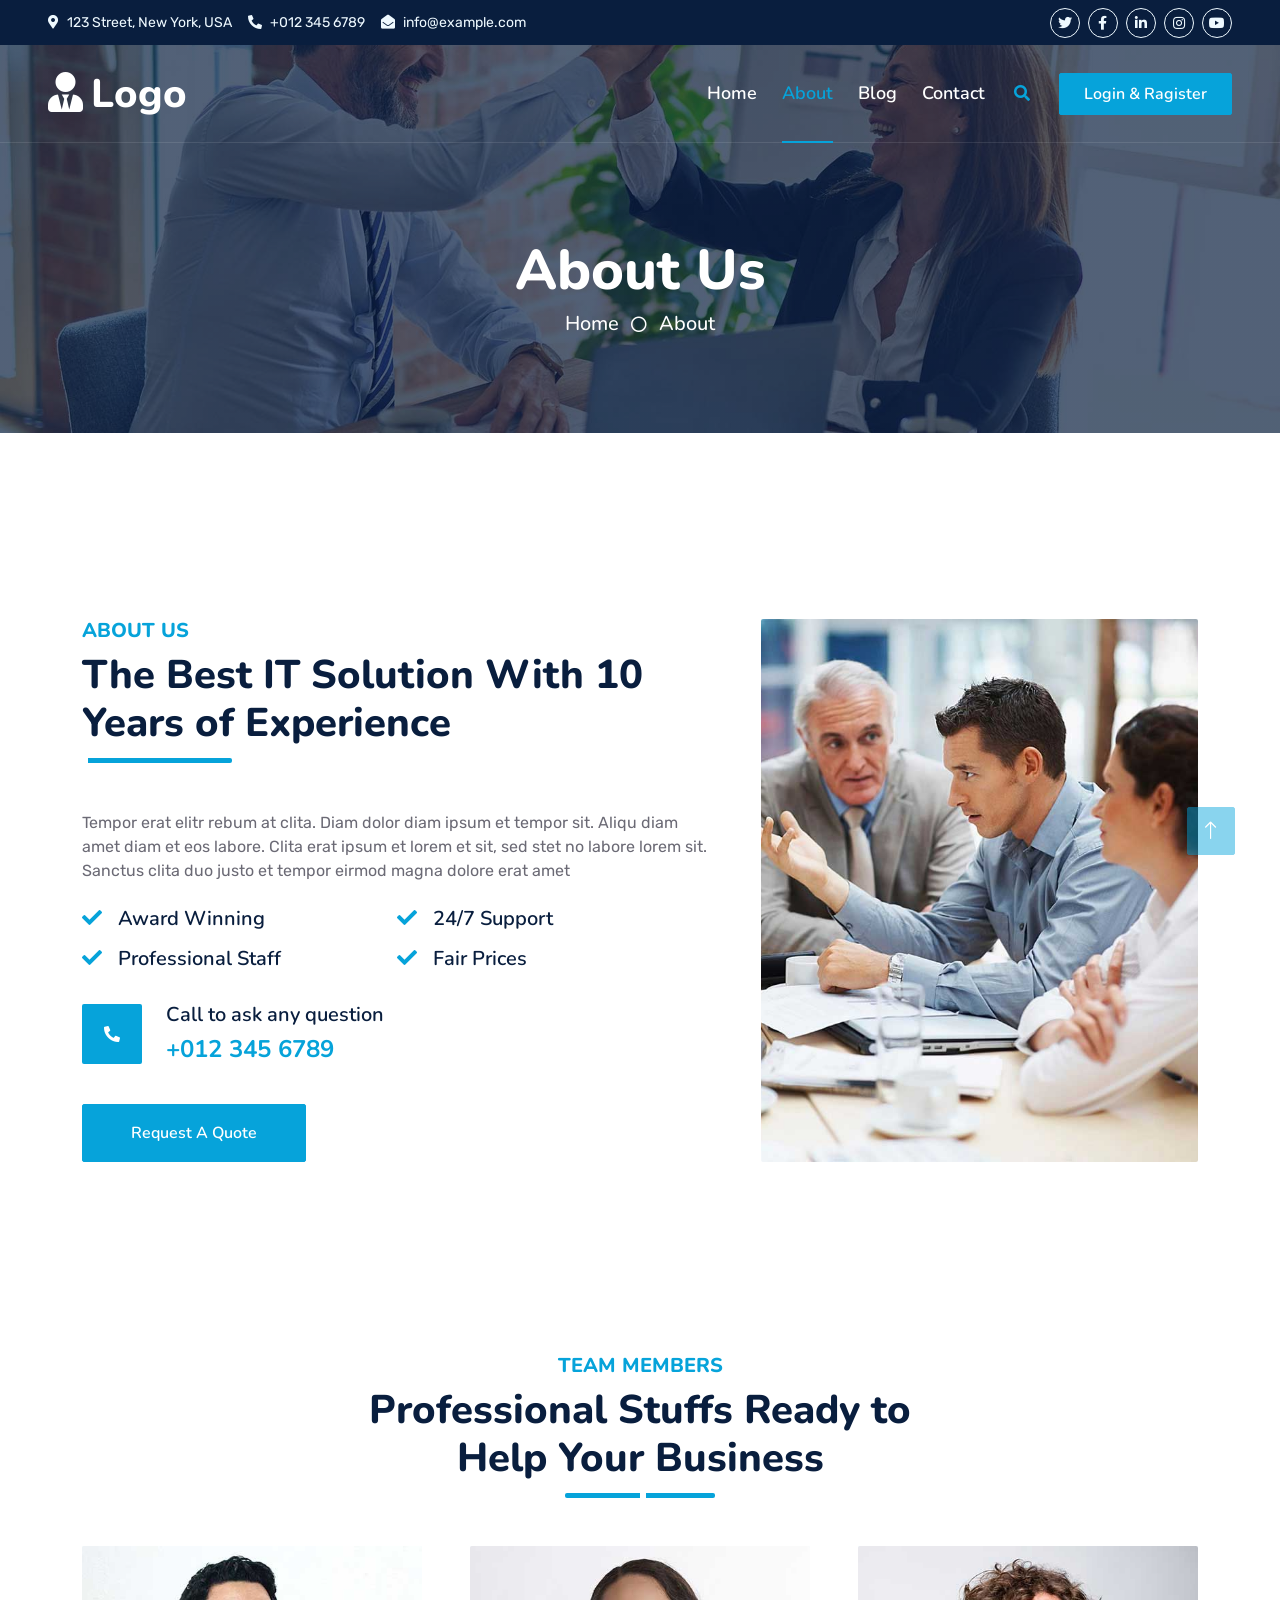
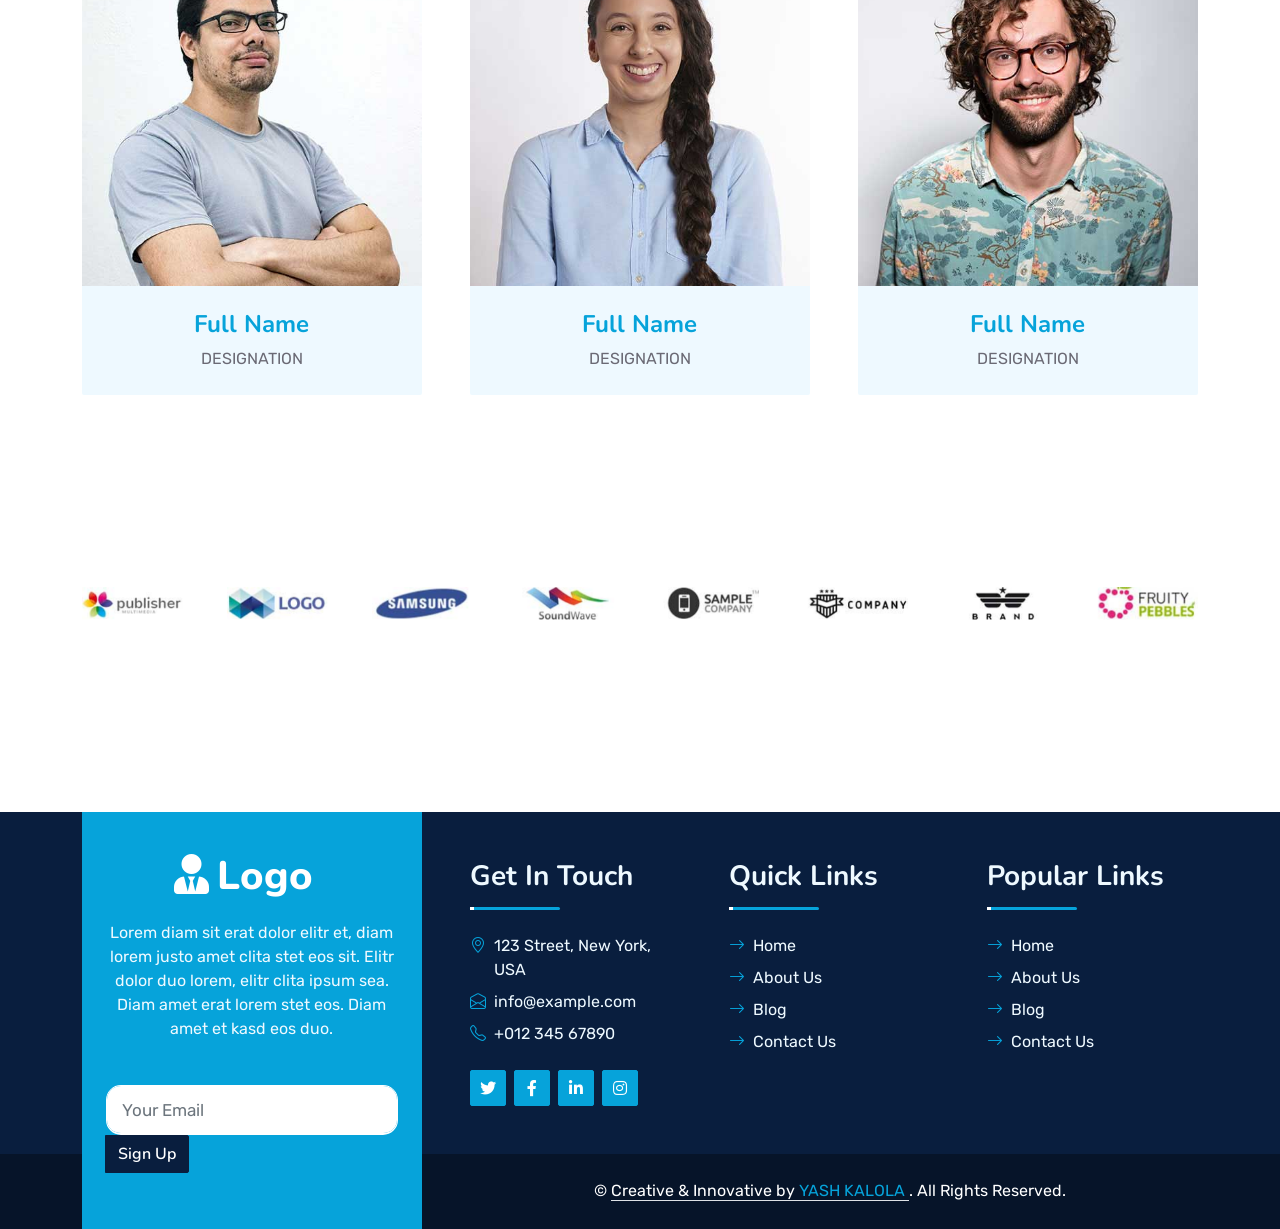
<file: about.html>
<!DOCTYPE html>
<html lang="en">

<head>
    <meta charset="utf-8">
    <title>Project - Demo Website</title>
    <meta content="width=device-width, initial-scale=1.0" name="viewport">
    <meta content="Free HTML Templates" name="keywords">
    <meta content="Free HTML Templates" name="description">

    <!-- Favicon -->
    <link href="img/favicon.ico" rel="icon">

    <!-- Google Web Fonts -->
    <link rel="preconnect" href="https://fonts.googleapis.com">
    <link rel="preconnect" href="https://fonts.gstatic.com" crossorigin>
    <link href="https://fonts.googleapis.com/css2?family=Nunito:wght@400;600;700;800&family=Rubik:wght@400;500;600;700&display=swap" rel="stylesheet">

    <!-- Icon Font Stylesheet -->
    <link href="https://cdnjs.cloudflare.com/ajax/libs/font-awesome/5.10.0/css/all.min.css" rel="stylesheet">
    <link href="https://cdn.jsdelivr.net/npm/bootstrap-icons@1.4.1/font/bootstrap-icons.css" rel="stylesheet">

    <!-- Libraries Stylesheet -->
    <link href="lib/owlcarousel/assets/owl.carousel.min.css" rel="stylesheet">
    <link href="lib/animate/animate.min.css" rel="stylesheet">

    <!-- Customized Bootstrap Stylesheet -->
    <link href="css/bootstrap.min.css" rel="stylesheet">

    <!-- Template Stylesheet -->
    <link href="css/style.css" rel="stylesheet">
</head>

<body>
    <!-- Spinner Start -->
    <div id="spinner" class="show bg-white position-fixed translate-middle w-100 vh-100 top-50 start-50 d-flex align-items-center justify-content-center">
        <div class="spinner"></div>
    </div>
    <!-- Spinner End -->


    <!-- Topbar Start -->
    <div class="container-fluid bg-dark px-5 d-none d-lg-block">
        <div class="row gx-0">
            <div class="col-lg-8 text-center text-lg-start mb-2 mb-lg-0">
                <div class="d-inline-flex align-items-center" style="height: 45px;">
                    <small class="me-3 text-light"><i class="fa fa-map-marker-alt me-2"></i>123 Street, New York, USA</small>
                    <small class="me-3 text-light"><i class="fa fa-phone-alt me-2"></i>+012 345 6789</small>
                    <small class="text-light"><i class="fa fa-envelope-open me-2"></i>info@example.com</small>
                </div>
            </div>
            <div class="col-lg-4 text-center text-lg-end">
                <div class="d-inline-flex align-items-center" style="height: 45px;">
                    <a class="btn btn-sm btn-outline-light btn-sm-square rounded-circle me-2" href=""><i class="fab fa-twitter fw-normal"></i></a>
                    <a class="btn btn-sm btn-outline-light btn-sm-square rounded-circle me-2" href=""><i class="fab fa-facebook-f fw-normal"></i></a>
                    <a class="btn btn-sm btn-outline-light btn-sm-square rounded-circle me-2" href=""><i class="fab fa-linkedin-in fw-normal"></i></a>
                    <a class="btn btn-sm btn-outline-light btn-sm-square rounded-circle me-2" href=""><i class="fab fa-instagram fw-normal"></i></a>
                    <a class="btn btn-sm btn-outline-light btn-sm-square rounded-circle" href=""><i class="fab fa-youtube fw-normal"></i></a>
                </div>
            </div>
        </div>
    </div>
    <!-- Topbar End -->


    <!-- Navbar Start -->
    <div class="container-fluid position-relative p-0">
        <nav class="navbar navbar-expand-lg navbar-dark px-5 py-3 py-lg-0">
            <a href="index.html" class="navbar-brand p-0">
                <h1 class="m-0"><i class="fa fa-user-tie me-2"></i>Logo</h1>
            </a>
            <button class="navbar-toggler" type="button" data-bs-toggle="collapse" data-bs-target="#navbarCollapse">
                <span class="fa fa-bars"></span>
            </button>
            <div class="collapse navbar-collapse" id="navbarCollapse">
                <div class="navbar-nav ms-auto py-0">
                    <a href="index.html" class="nav-item nav-link">Home</a>
                    <a href="about.html" class="nav-item nav-link active">About</a>
                    <a href="blog.html" class="nav-item nav-link">Blog</a>
                    <a href="contact.html" class="nav-item nav-link">Contact</a>
                </div>
                <butaton type="button" class="btn text-primary ms-3" data-bs-toggle="modal" data-bs-target="#searchModal"><i class="fa fa-search"></i></butaton>
                <a href="form.html" class="btn btn-primary py-2 px-4 ms-3">Login & Ragister</a>
            </div>
        </nav>

        <div class="container-fluid bg-primary py-5 bg-header" style="margin-bottom: 90px;">
            <div class="row py-5">
                <div class="col-12 pt-lg-5 mt-lg-5 text-center">
                    <h1 class="display-4 text-white animated zoomIn">About Us</h1>
                    <a href="" class="h5 text-white">Home</a>
                    <i class="far fa-circle text-white px-2"></i>
                    <a href="" class="h5 text-white">About</a>
                </div>
            </div>
        </div>
    </div>
    <!-- Navbar End -->


    <!-- Full Screen Search Start -->
    <div class="modal fade" id="searchModal" tabindex="-1">
        <div class="modal-dialog modal-fullscreen">
            <div class="modal-content" style="background: rgba(9, 30, 62, .7);">
                <div class="modal-header border-0">
                    <button type="button" class="btn bg-white btn-close" data-bs-dismiss="modal" aria-label="Close"></button>
                </div>
                <div class="modal-body d-flex align-items-center justify-content-center">
                    <div class="input-group" style="max-width: 600px;">
                        <input type="text" class="form-control bg-transparent border-primary p-3" placeholder="Type search keyword">
                        <button class="btn btn-primary px-4"><i class="bi bi-search"></i></button>
                    </div>
                </div>
            </div>
        </div>
    </div>
    <!-- Full Screen Search End -->


    <!-- About Start -->
    <div class="container-fluid py-5 wow fadeInUp" data-wow-delay="0.1s">
        <div class="container py-5">
            <div class="row g-5">
                <div class="col-lg-7">
                    <div class="section-title position-relative pb-3 mb-5">
                        <h5 class="fw-bold text-primary text-uppercase">About Us</h5>
                        <h1 class="mb-0">The Best IT Solution With 10 Years of Experience</h1>
                    </div>
                    <p class="mb-4">Tempor erat elitr rebum at clita. Diam dolor diam ipsum et tempor sit. Aliqu diam amet diam et eos labore. Clita erat ipsum et lorem et sit, sed stet no labore lorem sit. Sanctus clita duo justo et tempor eirmod magna dolore erat amet</p>
                    <div class="row g-0 mb-3">
                        <div class="col-sm-6 wow zoomIn" data-wow-delay="0.2s">
                            <h5 class="mb-3"><i class="fa fa-check text-primary me-3"></i>Award Winning</h5>
                            <h5 class="mb-3"><i class="fa fa-check text-primary me-3"></i>Professional Staff</h5>
                        </div>
                        <div class="col-sm-6 wow zoomIn" data-wow-delay="0.4s">
                            <h5 class="mb-3"><i class="fa fa-check text-primary me-3"></i>24/7 Support</h5>
                            <h5 class="mb-3"><i class="fa fa-check text-primary me-3"></i>Fair Prices</h5>
                        </div>
                    </div>
                    <div class="d-flex align-items-center mb-4 wow fadeIn" data-wow-delay="0.6s">
                        <div class="bg-primary d-flex align-items-center justify-content-center rounded" style="width: 60px; height: 60px;">
                            <i class="fa fa-phone-alt text-white"></i>
                        </div>
                        <div class="ps-4">
                            <h5 class="mb-2">Call to ask any question</h5>
                            <h4 class="text-primary mb-0">+012 345 6789</h4>
                        </div>
                    </div>
                    <a href="about.html" class="btn btn-primary py-3 px-5 mt-3 wow zoomIn" data-wow-delay="0.9s">Request A Quote</a>
                </div>
                <div class="col-lg-5" style="min-height: 500px;">
                    <div class="position-relative h-100">
                        <img class="position-absolute w-100 h-100 rounded wow zoomIn" data-wow-delay="0.9s" src="img/about.jpg" style="object-fit: cover;">
                    </div>
                </div>
            </div>
        </div>
    </div>
    <!-- About End -->


    <!-- Team Start -->
    <div class="container-fluid py-5 wow fadeInUp" data-wow-delay="0.1s">
        <div class="container py-5">
            <div class="section-title text-center position-relative pb-3 mb-5 mx-auto" style="max-width: 600px;">
                <h5 class="fw-bold text-primary text-uppercase">Team Members</h5>
                <h1 class="mb-0">Professional Stuffs Ready to Help Your Business</h1>
            </div>
            <div class="row g-5">
                <div class="col-lg-4 wow slideInUp" data-wow-delay="0.3s">
                    <div class="team-item bg-light rounded overflow-hidden">
                        <div class="team-img position-relative overflow-hidden">
                            <img class="img-fluid w-100" src="img/team-1.jpg" alt="">
                            <div class="team-social">
                                <a class="btn btn-lg btn-primary btn-lg-square rounded" href=""><i class="fab fa-twitter fw-normal"></i></a>
                                <a class="btn btn-lg btn-primary btn-lg-square rounded" href=""><i class="fab fa-facebook-f fw-normal"></i></a>
                                <a class="btn btn-lg btn-primary btn-lg-square rounded" href=""><i class="fab fa-instagram fw-normal"></i></a>
                                <a class="btn btn-lg btn-primary btn-lg-square rounded" href=""><i class="fab fa-linkedin-in fw-normal"></i></a>
                            </div>
                        </div>
                        <div class="text-center py-4">
                            <h4 class="text-primary">Full Name</h4>
                            <p class="text-uppercase m-0">Designation</p>
                        </div>
                    </div>
                </div>
                <div class="col-lg-4 wow slideInUp" data-wow-delay="0.6s">
                    <div class="team-item bg-light rounded overflow-hidden">
                        <div class="team-img position-relative overflow-hidden">
                            <img class="img-fluid w-100" src="img/team-2.jpg" alt="">
                            <div class="team-social">
                                <a class="btn btn-lg btn-primary btn-lg-square rounded" href=""><i class="fab fa-twitter fw-normal"></i></a>
                                <a class="btn btn-lg btn-primary btn-lg-square rounded" href=""><i class="fab fa-facebook-f fw-normal"></i></a>
                                <a class="btn btn-lg btn-primary btn-lg-square rounded" href=""><i class="fab fa-instagram fw-normal"></i></a>
                                <a class="btn btn-lg btn-primary btn-lg-square rounded" href=""><i class="fab fa-linkedin-in fw-normal"></i></a>
                            </div>
                        </div>
                        <div class="text-center py-4">
                            <h4 class="text-primary">Full Name</h4>
                            <p class="text-uppercase m-0">Designation</p>
                        </div>
                    </div>
                </div>
                <div class="col-lg-4 wow slideInUp" data-wow-delay="0.9s">
                    <div class="team-item bg-light rounded overflow-hidden">
                        <div class="team-img position-relative overflow-hidden">
                            <img class="img-fluid w-100" src="img/team-3.jpg" alt="">
                            <div class="team-social">
                                <a class="btn btn-lg btn-primary btn-lg-square rounded" href=""><i class="fab fa-twitter fw-normal"></i></a>
                                <a class="btn btn-lg btn-primary btn-lg-square rounded" href=""><i class="fab fa-facebook-f fw-normal"></i></a>
                                <a class="btn btn-lg btn-primary btn-lg-square rounded" href=""><i class="fab fa-instagram fw-normal"></i></a>
                                <a class="btn btn-lg btn-primary btn-lg-square rounded" href=""><i class="fab fa-linkedin-in fw-normal"></i></a>
                            </div>
                        </div>
                        <div class="text-center py-4">
                            <h4 class="text-primary">Full Name</h4>
                            <p class="text-uppercase m-0">Designation</p>
                        </div>
                    </div>
                </div>
            </div>
        </div>
    </div>
    <!-- Team End -->


    <!-- Vendor Start -->
    <div class="container-fluid py-5 wow fadeInUp" data-wow-delay="0.1s">
        <div class="container py-5 mb-5">
            <div class="bg-white">
                <div class="owl-carousel vendor-carousel">
                    <img src="img/vendor-1.jpg" alt="">
                    <img src="img/vendor-2.jpg" alt="">
                    <img src="img/vendor-3.jpg" alt="">
                    <img src="img/vendor-4.jpg" alt="">
                    <img src="img/vendor-5.jpg" alt="">
                    <img src="img/vendor-6.jpg" alt="">
                    <img src="img/vendor-7.jpg" alt="">
                    <img src="img/vendor-8.jpg" alt="">
                    <img src="img/vendor-9.jpg" alt="">
                </div>
            </div>
        </div>
    </div>
    <!-- Vendor End -->
    

    <!-- Footer Start -->
    <div class="container-fluid bg-dark text-light mt-5 wow fadeInUp" data-wow-delay="0.1s">
        <div class="container">
            <div class="row gx-5">
                <div class="col-lg-4 col-md-6 footer-about">
                    <div class="d-flex flex-column align-items-center justify-content-center text-center h-100 bg-primary p-4">
                        <a href="index.html" class="navbar-brand">
                            <h1 class="m-0 text-white"><i class="fa fa-user-tie me-2"></i>Logo</h1>
                        </a>
                        <p class="mt-3 mb-4">Lorem diam sit erat dolor elitr et, diam lorem justo amet clita stet eos sit. Elitr dolor duo lorem, elitr clita ipsum sea. Diam amet erat lorem stet eos. Diam amet et kasd eos duo.</p>
                        <form action="">
                            <div class="input-group">
                                <input type="text" class="form-control border-white p-3" placeholder="Your Email">
                                <button class="btn btn-dark">Sign Up</button>
                            </div>
                        </form>
                    </div>
                </div>
                <div class="col-lg-8 col-md-6">
                    <div class="row gx-5">
                        <div class="col-lg-4 col-md-12 pt-5 mb-5">
                            <div class="section-title section-title-sm position-relative pb-3 mb-4">
                                <h3 class="text-light mb-0">Get In Touch</h3>
                            </div>
                            <div class="d-flex mb-2">
                                <i class="bi bi-geo-alt text-primary me-2"></i>
                                <p class="mb-0">123 Street, New York, USA</p>
                            </div>
                            <div class="d-flex mb-2">
                                <i class="bi bi-envelope-open text-primary me-2"></i>
                                <p class="mb-0">info@example.com</p>
                            </div>
                            <div class="d-flex mb-2">
                                <i class="bi bi-telephone text-primary me-2"></i>
                                <p class="mb-0">+012 345 67890</p>
                            </div>
                            <div class="d-flex mt-4">
                                <a class="btn btn-primary btn-square me-2" href="#"><i class="fab fa-twitter fw-normal"></i></a>
                                <a class="btn btn-primary btn-square me-2" href="#"><i class="fab fa-facebook-f fw-normal"></i></a>
                                <a class="btn btn-primary btn-square me-2" href="#"><i class="fab fa-linkedin-in fw-normal"></i></a>
                                <a class="btn btn-primary btn-square" href="#"><i class="fab fa-instagram fw-normal"></i></a>
                            </div>
                        </div>
                        <div class="col-lg-4 col-md-12 pt-0 pt-lg-5 mb-5">
                            <div class="section-title section-title-sm position-relative pb-3 mb-4">
                                <h3 class="text-light mb-0">Quick Links</h3>
                            </div>
                            <div class="link-animated d-flex flex-column justify-content-start">
                                <a class="text-light mb-2" href="#"><i class="bi bi-arrow-right text-primary me-2"></i>Home</a>
                                <a class="text-light mb-2" href="#"><i class="bi bi-arrow-right text-primary me-2"></i>About Us</a>
                                <a class="text-light mb-2" href="#"><i class="bi bi-arrow-right text-primary me-2"></i>Blog</a>
                                <a class="text-light" href="#"><i class="bi bi-arrow-right text-primary me-2"></i>Contact Us</a>
                            </div>
                        </div>
                        <div class="col-lg-4 col-md-12 pt-0 pt-lg-5 mb-5">
                            <div class="section-title section-title-sm position-relative pb-3 mb-4">
                                <h3 class="text-light mb-0">Popular Links</h3>
                            </div>
                            <div class="link-animated d-flex flex-column justify-content-start">
                                <a class="text-light mb-2" href="#"><i class="bi bi-arrow-right text-primary me-2"></i>Home</a>
                                <a class="text-light mb-2" href="#"><i class="bi bi-arrow-right text-primary me-2"></i>About Us</a>
                                <a class="text-light mb-2" href="#"><i class="bi bi-arrow-right text-primary me-2"></i>Blog</a>
                                <a class="text-light" href="#"><i class="bi bi-arrow-right text-primary me-2"></i>Contact Us</a>
                            </div>
                        </div>
                    </div>
                </div>
            </div>
        </div>
    </div>
    <div class="container-fluid text-white" style="background: #061429;">
        <div class="container text-center">
            <div class="row justify-content-end">
                <div class="col-lg-8 col-md-6">
                    <div class="d-flex align-items-center justify-content-center" style="height: 75px;">
                        <p class="mb-0">&copy; <a class="text-white border-bottom text-decoration-none" href="#">Creative & Innovative by <span style="color: #06A3DA;"> YASH KALOLA</span> </a>. All Rights Reserved. 
                    </div>
                </div>
            </div>
        </div>
    </div>
    <!-- Footer End -->


    <!-- Back to Top -->
    <a href="#" class="btn btn-lg btn-primary btn-lg-square rounded back-to-top"><i class="bi bi-arrow-up"></i></a>


    <!-- JavaScript Libraries -->
    <script src="https://code.jquery.com/jquery-3.4.1.min.js"></script>
    <script src="https://cdn.jsdelivr.net/npm/bootstrap@5.0.0/dist/js/bootstrap.bundle.min.js"></script>
    <script src="lib/wow/wow.min.js"></script>
    <script src="lib/easing/easing.min.js"></script>
    <script src="lib/waypoints/waypoints.min.js"></script>
    <script src="lib/counterup/counterup.min.js"></script>
    <script src="lib/owlcarousel/owl.carousel.min.js"></script>

    <!-- Template Javascript -->
    <script src="js/main.js"></script>
</body>

</html>
</file>
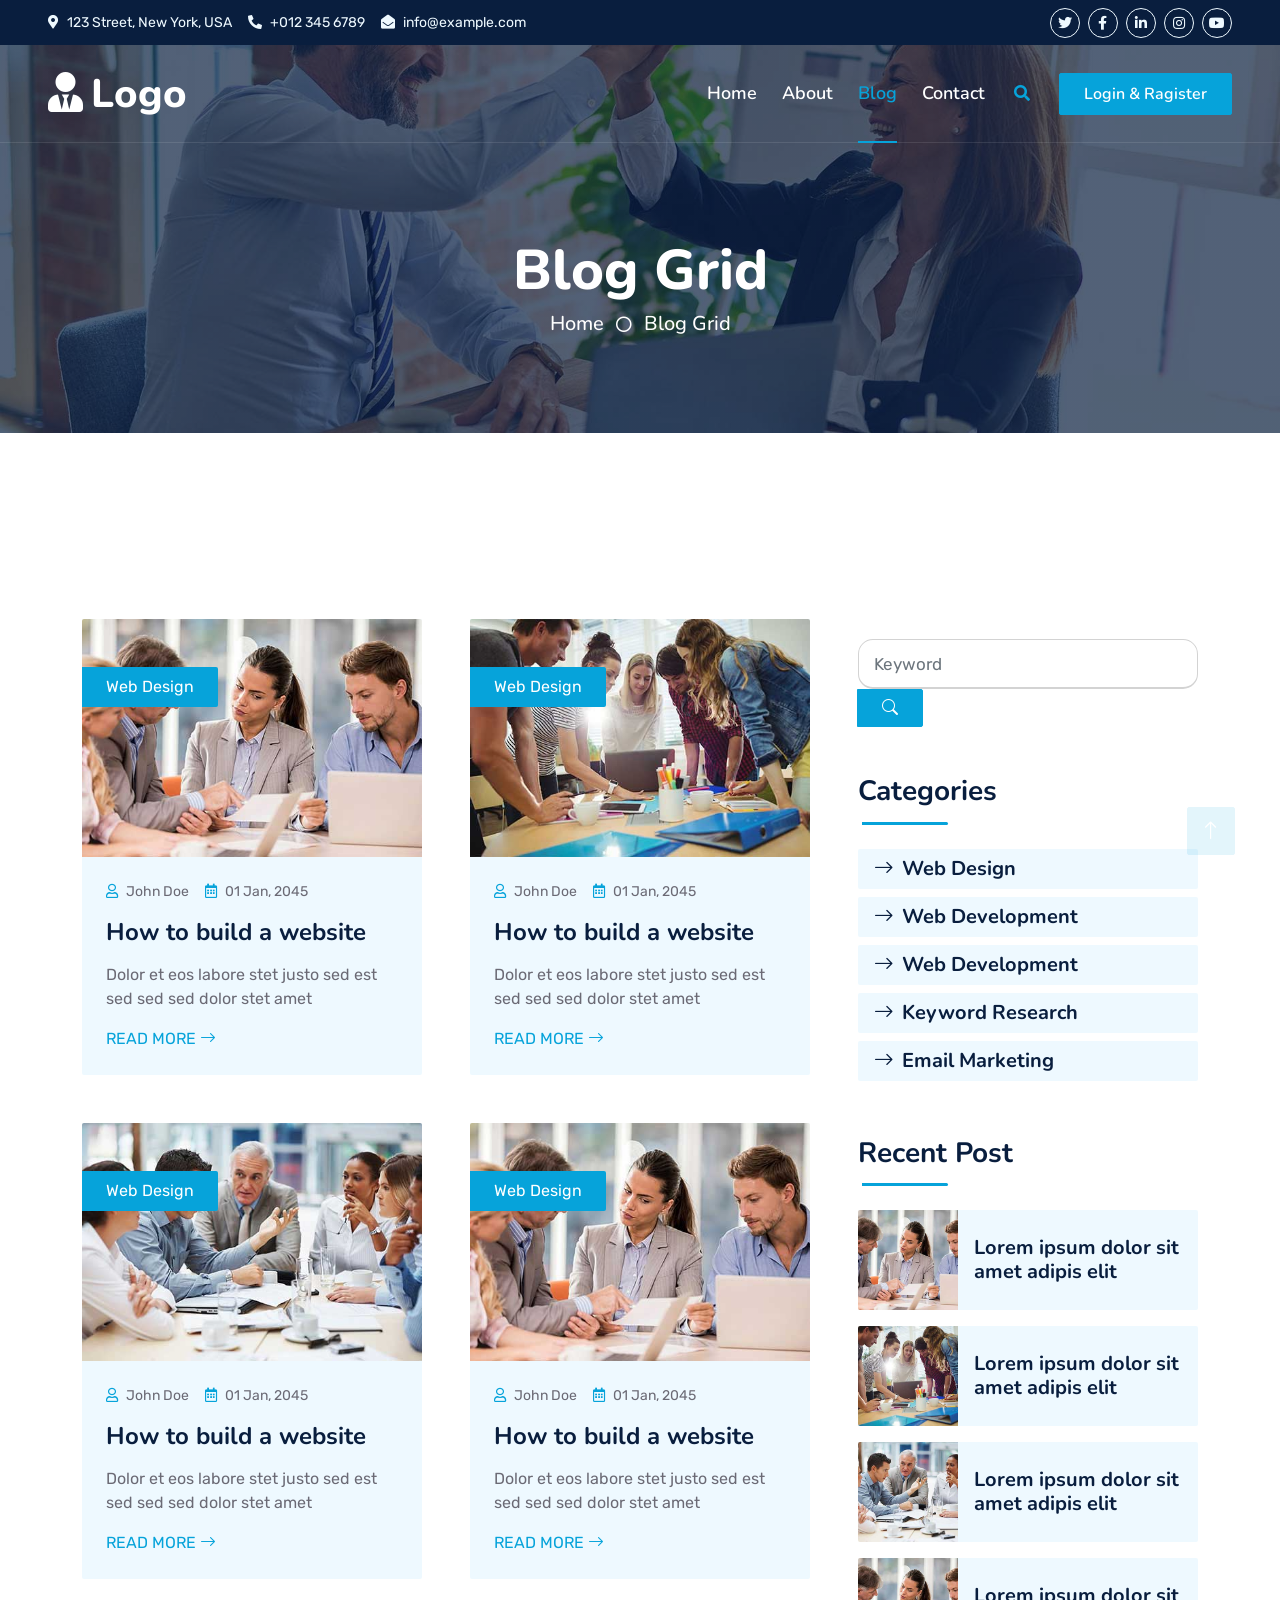
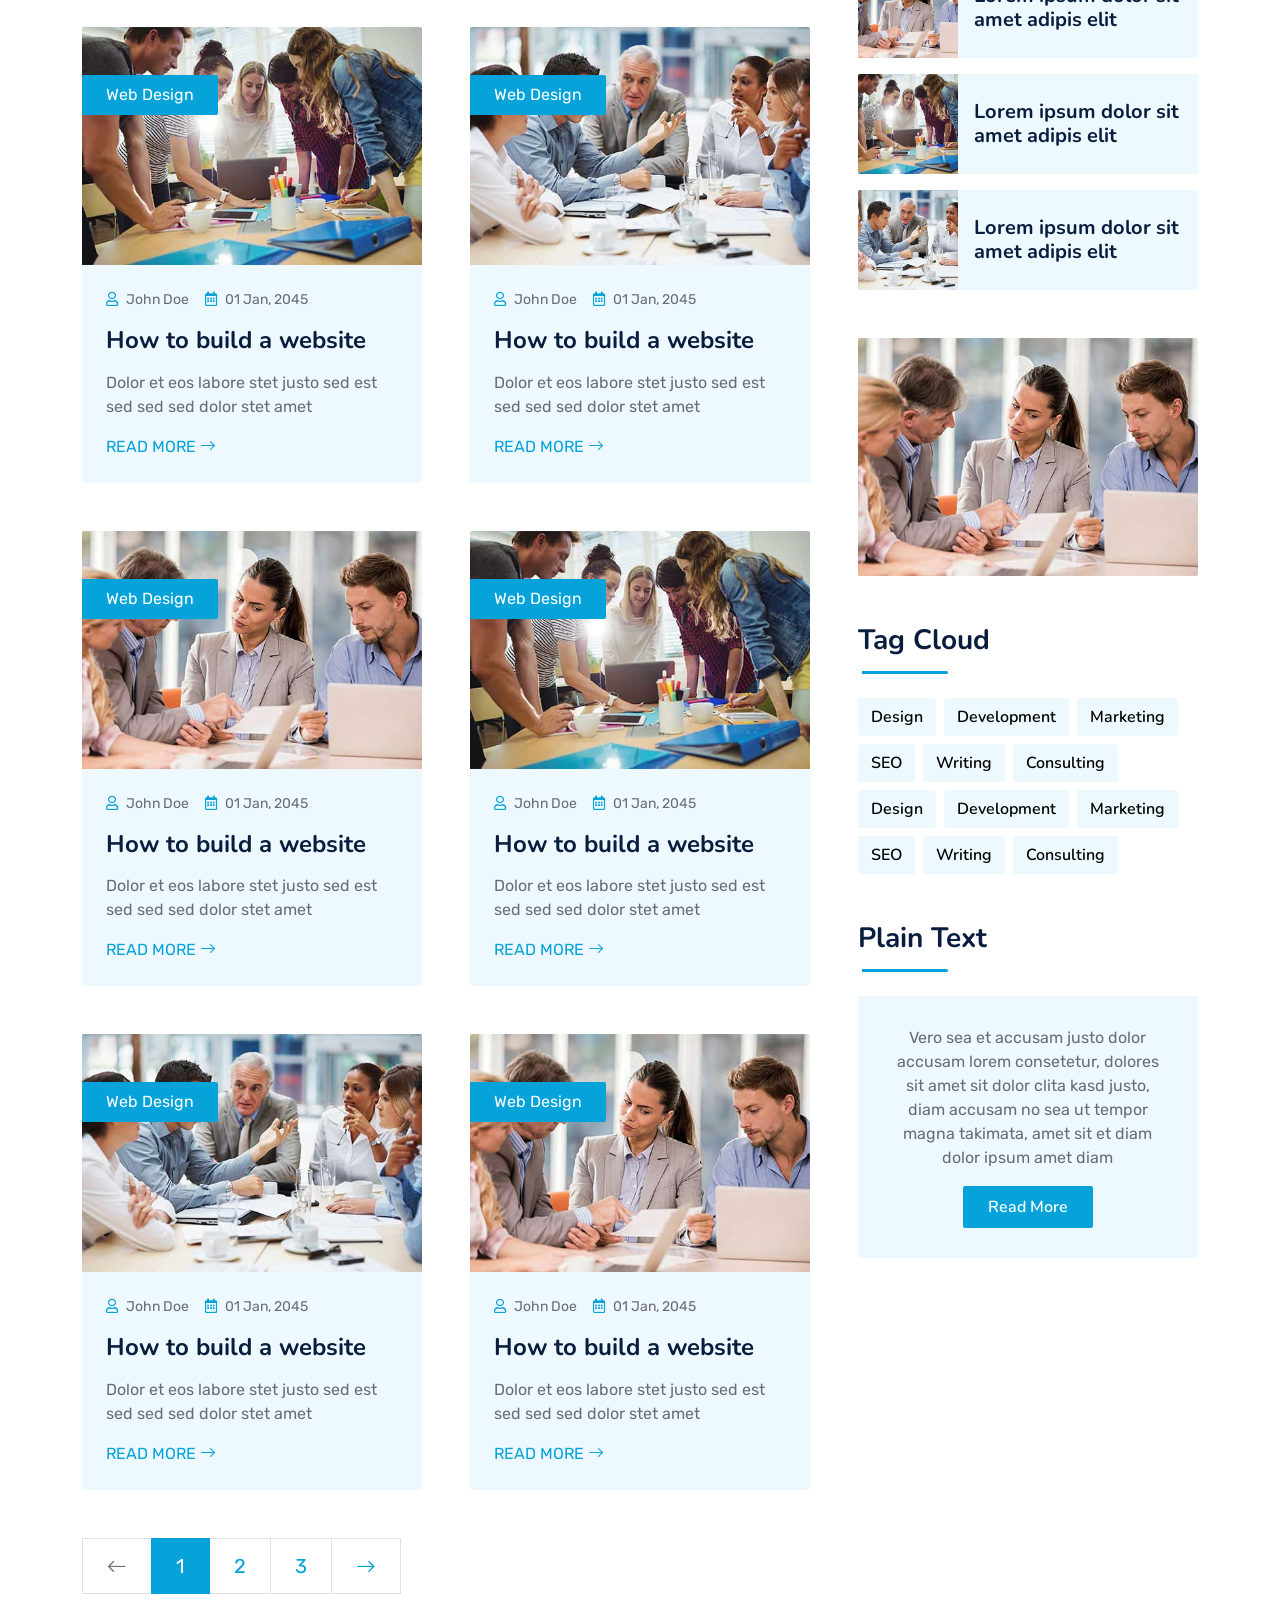
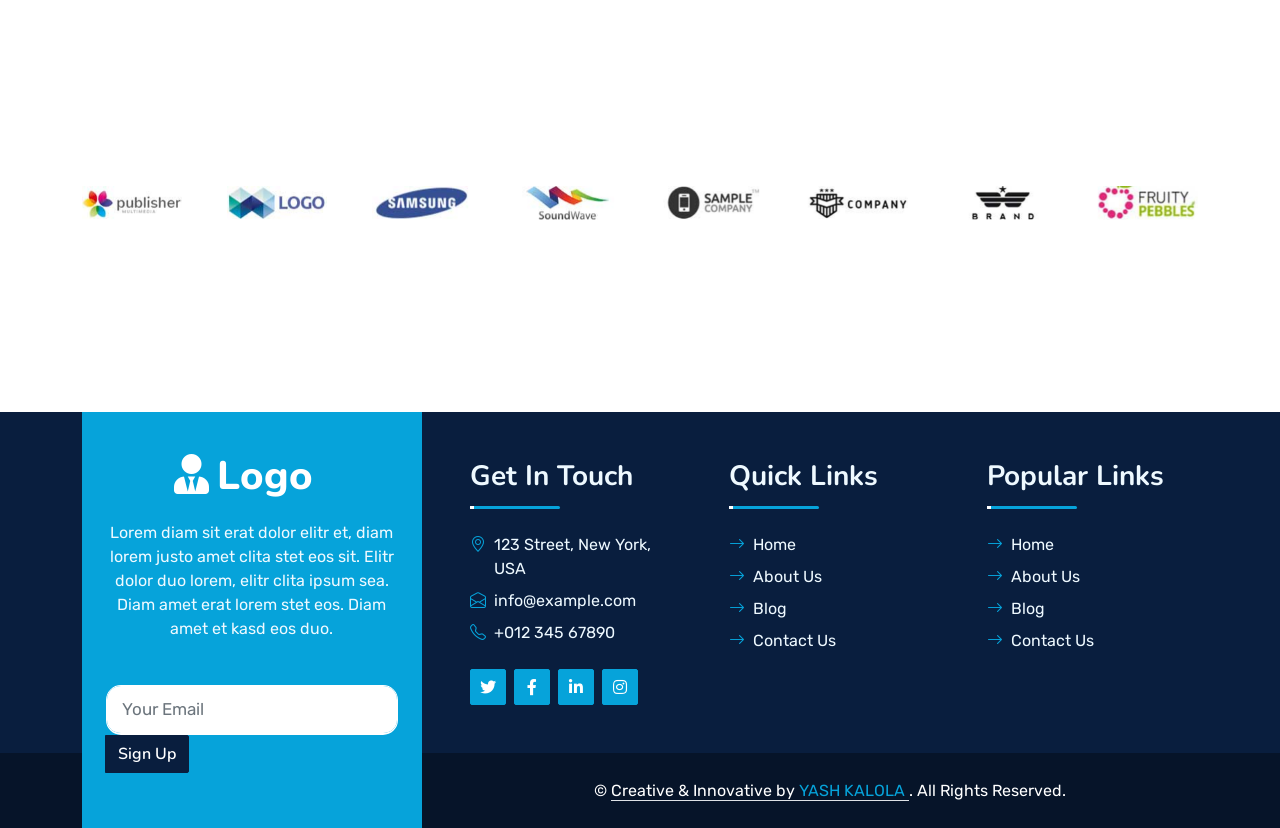
<file: blog.html>
<!DOCTYPE html>
<html lang="en">

<head>
    <meta charset="utf-8">
    <title>Project - Demo Website</title>
    <meta content="width=device-width, initial-scale=1.0" name="viewport">
    <meta content="Free HTML Templates" name="keywords">
    <meta content="Free HTML Templates" name="description">

    <!-- Favicon -->
    <link href="img/favicon.ico" rel="icon">

    <!-- Google Web Fonts -->
    <link rel="preconnect" href="https://fonts.googleapis.com">
    <link rel="preconnect" href="https://fonts.gstatic.com" crossorigin>
    <link href="https://fonts.googleapis.com/css2?family=Nunito:wght@400;600;700;800&family=Rubik:wght@400;500;600;700&display=swap" rel="stylesheet">

    <!-- Icon Font Stylesheet -->
    <link href="https://cdnjs.cloudflare.com/ajax/libs/font-awesome/5.10.0/css/all.min.css" rel="stylesheet">
    <link href="https://cdn.jsdelivr.net/npm/bootstrap-icons@1.4.1/font/bootstrap-icons.css" rel="stylesheet">

    <!-- Libraries Stylesheet -->
    <link href="lib/owlcarousel/assets/owl.carousel.min.css" rel="stylesheet">
    <link href="lib/animate/animate.min.css" rel="stylesheet">

    <!-- Customized Bootstrap Stylesheet -->
    <link href="css/bootstrap.min.css" rel="stylesheet">

    <!-- Template Stylesheet -->
    <link href="css/style.css" rel="stylesheet">
</head>

<body>
    <!-- Spinner Start -->
    <div id="spinner" class="show bg-white position-fixed translate-middle w-100 vh-100 top-50 start-50 d-flex align-items-center justify-content-center">
        <div class="spinner"></div>
    </div>
    <!-- Spinner End -->


    <!-- Topbar Start -->
    <div class="container-fluid bg-dark px-5 d-none d-lg-block">
        <div class="row gx-0">
            <div class="col-lg-8 text-center text-lg-start mb-2 mb-lg-0">
                <div class="d-inline-flex align-items-center" style="height: 45px;">
                    <small class="me-3 text-light"><i class="fa fa-map-marker-alt me-2"></i>123 Street, New York, USA</small>
                    <small class="me-3 text-light"><i class="fa fa-phone-alt me-2"></i>+012 345 6789</small>
                    <small class="text-light"><i class="fa fa-envelope-open me-2"></i>info@example.com</small>
                </div>
            </div>
            <div class="col-lg-4 text-center text-lg-end">
                <div class="d-inline-flex align-items-center" style="height: 45px;">
                    <a class="btn btn-sm btn-outline-light btn-sm-square rounded-circle me-2" href=""><i class="fab fa-twitter fw-normal"></i></a>
                    <a class="btn btn-sm btn-outline-light btn-sm-square rounded-circle me-2" href=""><i class="fab fa-facebook-f fw-normal"></i></a>
                    <a class="btn btn-sm btn-outline-light btn-sm-square rounded-circle me-2" href=""><i class="fab fa-linkedin-in fw-normal"></i></a>
                    <a class="btn btn-sm btn-outline-light btn-sm-square rounded-circle me-2" href=""><i class="fab fa-instagram fw-normal"></i></a>
                    <a class="btn btn-sm btn-outline-light btn-sm-square rounded-circle" href=""><i class="fab fa-youtube fw-normal"></i></a>
                </div>
            </div>
        </div>
    </div>
    <!-- Topbar End -->


    <!-- Navbar Start -->
    <div class="container-fluid position-relative p-0">
        <nav class="navbar navbar-expand-lg navbar-dark px-5 py-3 py-lg-0">
            <a href="index.html" class="navbar-brand p-0">
                <h1 class="m-0"><i class="fa fa-user-tie me-2"></i>Logo</h1>
            </a>
            <button class="navbar-toggler" type="button" data-bs-toggle="collapse" data-bs-target="#navbarCollapse">
                <span class="fa fa-bars"></span>
            </button>
            <div class="collapse navbar-collapse" id="navbarCollapse">
                <div class="navbar-nav ms-auto py-0">
                    <a href="index.html" class="nav-item nav-link">Home</a>
                    <a href="about.html" class="nav-item nav-link">About</a>
                    <a href="blog.html" class="nav-item nav-link active">Blog</a>
                    <a href="contact.html" class="nav-item nav-link">Contact</a>
                </div>
                <butaton type="button" class="btn text-primary ms-3" data-bs-toggle="modal" data-bs-target="#searchModal"><i class="fa fa-search"></i></butaton>
                <a href="form.html" class="btn btn-primary py-2 px-4 ms-3">Login & Ragister</a>
            </div>
        </nav>

        <div class="container-fluid bg-primary py-5 bg-header" style="margin-bottom: 90px;">
            <div class="row py-5">
                <div class="col-12 pt-lg-5 mt-lg-5 text-center">
                    <h1 class="display-4 text-white animated zoomIn">Blog Grid</h1>
                    <a href="" class="h5 text-white">Home</a>
                    <i class="far fa-circle text-white px-2"></i>
                    <a href="" class="h5 text-white">Blog Grid</a>
                </div>
            </div>
        </div>
    </div>
    <!-- Navbar End -->


    <!-- Full Screen Search Start -->
    <div class="modal fade" id="searchModal" tabindex="-1">
        <div class="modal-dialog modal-fullscreen">
            <div class="modal-content" style="background: rgba(9, 30, 62, .7);">
                <div class="modal-header border-0">
                    <button type="button" class="btn bg-white btn-close" data-bs-dismiss="modal" aria-label="Close"></button>
                </div>
                <div class="modal-body d-flex align-items-center justify-content-center">
                    <div class="input-group" style="max-width: 600px;">
                        <input type="text" class="form-control bg-transparent border-primary p-3" placeholder="Type search keyword">
                        <button class="btn btn-primary px-4"><i class="bi bi-search"></i></button>
                    </div>
                </div>
            </div>
        </div>
    </div>
    <!-- Full Screen Search End -->


    <!-- Blog Start -->
    <div class="container-fluid py-5 wow fadeInUp" data-wow-delay="0.1s">
        <div class="container py-5">
            <div class="row g-5">
                <!-- Blog list Start -->
                <div class="col-lg-8">
                    <div class="row g-5">
                        <div class="col-md-6 wow slideInUp" data-wow-delay="0.1s">
                            <div class="blog-item bg-light rounded overflow-hidden">
                                <div class="blog-img position-relative overflow-hidden">
                                    <img class="img-fluid" src="img/blog-1.jpg" alt="">
                                    <a class="position-absolute top-0 start-0 bg-primary text-white rounded-end mt-5 py-2 px-4" href="">Web Design</a>
                                </div>
                                <div class="p-4">
                                    <div class="d-flex mb-3">
                                        <small class="me-3"><i class="far fa-user text-primary me-2"></i>John Doe</small>
                                        <small><i class="far fa-calendar-alt text-primary me-2"></i>01 Jan, 2045</small>
                                    </div>
                                    <h4 class="mb-3">How to build a website</h4>
                                    <p>Dolor et eos labore stet justo sed est sed sed sed dolor stet amet</p>
                                    <a class="text-uppercase" href="">Read More <i class="bi bi-arrow-right"></i></a>
                                </div>
                            </div>
                        </div>
                        <div class="col-md-6 wow slideInUp" data-wow-delay="0.6s">
                            <div class="blog-item bg-light rounded overflow-hidden">
                                <div class="blog-img position-relative overflow-hidden">
                                    <img class="img-fluid" src="img/blog-2.jpg" alt="">
                                    <a class="position-absolute top-0 start-0 bg-primary text-white rounded-end mt-5 py-2 px-4" href="">Web Design</a>
                                </div>
                                <div class="p-4">
                                    <div class="d-flex mb-3">
                                        <small class="me-3"><i class="far fa-user text-primary me-2"></i>John Doe</small>
                                        <small><i class="far fa-calendar-alt text-primary me-2"></i>01 Jan, 2045</small>
                                    </div>
                                    <h4 class="mb-3">How to build a website</h4>
                                    <p>Dolor et eos labore stet justo sed est sed sed sed dolor stet amet</p>
                                    <a class="text-uppercase" href="">Read More <i class="bi bi-arrow-right"></i></a>
                                </div>
                            </div>
                        </div>
                        <div class="col-md-6 wow slideInUp" data-wow-delay="0.1s">
                            <div class="blog-item bg-light rounded overflow-hidden">
                                <div class="blog-img position-relative overflow-hidden">
                                    <img class="img-fluid" src="img/blog-3.jpg" alt="">
                                    <a class="position-absolute top-0 start-0 bg-primary text-white rounded-end mt-5 py-2 px-4" href="">Web Design</a>
                                </div>
                                <div class="p-4">
                                    <div class="d-flex mb-3">
                                        <small class="me-3"><i class="far fa-user text-primary me-2"></i>John Doe</small>
                                        <small><i class="far fa-calendar-alt text-primary me-2"></i>01 Jan, 2045</small>
                                    </div>
                                    <h4 class="mb-3">How to build a website</h4>
                                    <p>Dolor et eos labore stet justo sed est sed sed sed dolor stet amet</p>
                                    <a class="text-uppercase" href="">Read More <i class="bi bi-arrow-right"></i></a>
                                </div>
                            </div>
                        </div>
                        <div class="col-md-6 wow slideInUp" data-wow-delay="0.6s">
                            <div class="blog-item bg-light rounded overflow-hidden">
                                <div class="blog-img position-relative overflow-hidden">
                                    <img class="img-fluid" src="img/blog-1.jpg" alt="">
                                    <a class="position-absolute top-0 start-0 bg-primary text-white rounded-end mt-5 py-2 px-4" href="">Web Design</a>
                                </div>
                                <div class="p-4">
                                    <div class="d-flex mb-3">
                                        <small class="me-3"><i class="far fa-user text-primary me-2"></i>John Doe</small>
                                        <small><i class="far fa-calendar-alt text-primary me-2"></i>01 Jan, 2045</small>
                                    </div>
                                    <h4 class="mb-3">How to build a website</h4>
                                    <p>Dolor et eos labore stet justo sed est sed sed sed dolor stet amet</p>
                                    <a class="text-uppercase" href="">Read More <i class="bi bi-arrow-right"></i></a>
                                </div>
                            </div>
                        </div>
                        <div class="col-md-6 wow slideInUp" data-wow-delay="0.1s">
                            <div class="blog-item bg-light rounded overflow-hidden">
                                <div class="blog-img position-relative overflow-hidden">
                                    <img class="img-fluid" src="img/blog-2.jpg" alt="">
                                    <a class="position-absolute top-0 start-0 bg-primary text-white rounded-end mt-5 py-2 px-4" href="">Web Design</a>
                                </div>
                                <div class="p-4">
                                    <div class="d-flex mb-3">
                                        <small class="me-3"><i class="far fa-user text-primary me-2"></i>John Doe</small>
                                        <small><i class="far fa-calendar-alt text-primary me-2"></i>01 Jan, 2045</small>
                                    </div>
                                    <h4 class="mb-3">How to build a website</h4>
                                    <p>Dolor et eos labore stet justo sed est sed sed sed dolor stet amet</p>
                                    <a class="text-uppercase" href="">Read More <i class="bi bi-arrow-right"></i></a>
                                </div>
                            </div>
                        </div>
                        <div class="col-md-6 wow slideInUp" data-wow-delay="0.6s">
                            <div class="blog-item bg-light rounded overflow-hidden">
                                <div class="blog-img position-relative overflow-hidden">
                                    <img class="img-fluid" src="img/blog-3.jpg" alt="">
                                    <a class="position-absolute top-0 start-0 bg-primary text-white rounded-end mt-5 py-2 px-4" href="">Web Design</a>
                                </div>
                                <div class="p-4">
                                    <div class="d-flex mb-3">
                                        <small class="me-3"><i class="far fa-user text-primary me-2"></i>John Doe</small>
                                        <small><i class="far fa-calendar-alt text-primary me-2"></i>01 Jan, 2045</small>
                                    </div>
                                    <h4 class="mb-3">How to build a website</h4>
                                    <p>Dolor et eos labore stet justo sed est sed sed sed dolor stet amet</p>
                                    <a class="text-uppercase" href="">Read More <i class="bi bi-arrow-right"></i></a>
                                </div>
                            </div>
                        </div>
                        <div class="col-md-6 wow slideInUp" data-wow-delay="0.1s">
                            <div class="blog-item bg-light rounded overflow-hidden">
                                <div class="blog-img position-relative overflow-hidden">
                                    <img class="img-fluid" src="img/blog-1.jpg" alt="">
                                    <a class="position-absolute top-0 start-0 bg-primary text-white rounded-end mt-5 py-2 px-4" href="">Web Design</a>
                                </div>
                                <div class="p-4">
                                    <div class="d-flex mb-3">
                                        <small class="me-3"><i class="far fa-user text-primary me-2"></i>John Doe</small>
                                        <small><i class="far fa-calendar-alt text-primary me-2"></i>01 Jan, 2045</small>
                                    </div>
                                    <h4 class="mb-3">How to build a website</h4>
                                    <p>Dolor et eos labore stet justo sed est sed sed sed dolor stet amet</p>
                                    <a class="text-uppercase" href="">Read More <i class="bi bi-arrow-right"></i></a>
                                </div>
                            </div>
                        </div>
                        <div class="col-md-6 wow slideInUp" data-wow-delay="0.6s">
                            <div class="blog-item bg-light rounded overflow-hidden">
                                <div class="blog-img position-relative overflow-hidden">
                                    <img class="img-fluid" src="img/blog-2.jpg" alt="">
                                    <a class="position-absolute top-0 start-0 bg-primary text-white rounded-end mt-5 py-2 px-4" href="">Web Design</a>
                                </div>
                                <div class="p-4">
                                    <div class="d-flex mb-3">
                                        <small class="me-3"><i class="far fa-user text-primary me-2"></i>John Doe</small>
                                        <small><i class="far fa-calendar-alt text-primary me-2"></i>01 Jan, 2045</small>
                                    </div>
                                    <h4 class="mb-3">How to build a website</h4>
                                    <p>Dolor et eos labore stet justo sed est sed sed sed dolor stet amet</p>
                                    <a class="text-uppercase" href="">Read More <i class="bi bi-arrow-right"></i></a>
                                </div>
                            </div>
                        </div>
                        <div class="col-md-6 wow slideInUp" data-wow-delay="0.1s">
                            <div class="blog-item bg-light rounded overflow-hidden">
                                <div class="blog-img position-relative overflow-hidden">
                                    <img class="img-fluid" src="img/blog-3.jpg" alt="">
                                    <a class="position-absolute top-0 start-0 bg-primary text-white rounded-end mt-5 py-2 px-4" href="">Web Design</a>
                                </div>
                                <div class="p-4">
                                    <div class="d-flex mb-3">
                                        <small class="me-3"><i class="far fa-user text-primary me-2"></i>John Doe</small>
                                        <small><i class="far fa-calendar-alt text-primary me-2"></i>01 Jan, 2045</small>
                                    </div>
                                    <h4 class="mb-3">How to build a website</h4>
                                    <p>Dolor et eos labore stet justo sed est sed sed sed dolor stet amet</p>
                                    <a class="text-uppercase" href="">Read More <i class="bi bi-arrow-right"></i></a>
                                </div>
                            </div>
                        </div>
                        <div class="col-md-6 wow slideInUp" data-wow-delay="0.6s">
                            <div class="blog-item bg-light rounded overflow-hidden">
                                <div class="blog-img position-relative overflow-hidden">
                                    <img class="img-fluid" src="img/blog-1.jpg" alt="">
                                    <a class="position-absolute top-0 start-0 bg-primary text-white rounded-end mt-5 py-2 px-4" href="">Web Design</a>
                                </div>
                                <div class="p-4">
                                    <div class="d-flex mb-3">
                                        <small class="me-3"><i class="far fa-user text-primary me-2"></i>John Doe</small>
                                        <small><i class="far fa-calendar-alt text-primary me-2"></i>01 Jan, 2045</small>
                                    </div>
                                    <h4 class="mb-3">How to build a website</h4>
                                    <p>Dolor et eos labore stet justo sed est sed sed sed dolor stet amet</p>
                                    <a class="text-uppercase" href="">Read More <i class="bi bi-arrow-right"></i></a>
                                </div>
                            </div>
                        </div>
                        <div class="col-12 wow slideInUp" data-wow-delay="0.1s">
                            <nav aria-label="Page navigation">
                              <ul class="pagination pagination-lg m-0">
                                <li class="page-item disabled">
                                  <a class="page-link rounded-0" href="#" aria-label="Previous">
                                    <span aria-hidden="true"><i class="bi bi-arrow-left"></i></span>
                                  </a>
                                </li>
                                <li class="page-item active"><a class="page-link" href="#">1</a></li>
                                <li class="page-item"><a class="page-link" href="#">2</a></li>
                                <li class="page-item"><a class="page-link" href="#">3</a></li>
                                <li class="page-item">
                                  <a class="page-link rounded-0" href="#" aria-label="Next">
                                    <span aria-hidden="true"><i class="bi bi-arrow-right"></i></span>
                                  </a>
                                </li>
                              </ul>
                            </nav>
                        </div>
                    </div>
                </div>
                <!-- Blog list End -->
    
                <!-- Sidebar Start -->
                <div class="col-lg-4">
                    <!-- Search Form Start -->
                    <div class="mb-5 wow slideInUp" data-wow-delay="0.1s">
                        <div class="input-group">
                            <input type="text" class="form-control p-3" placeholder="Keyword">
                            <button class="btn btn-primary px-4"><i class="bi bi-search"></i></button>
                        </div>
                    </div>
                    <!-- Search Form End -->
    
                    <!-- Category Start -->
                    <div class="mb-5 wow slideInUp" data-wow-delay="0.1s">
                        <div class="section-title section-title-sm position-relative pb-3 mb-4">
                            <h3 class="mb-0">Categories</h3>
                        </div>
                        <div class="link-animated d-flex flex-column justify-content-start">
                            <a class="h5 fw-semi-bold bg-light rounded py-2 px-3 mb-2" href="#"><i class="bi bi-arrow-right me-2"></i>Web Design</a>
                            <a class="h5 fw-semi-bold bg-light rounded py-2 px-3 mb-2" href="#"><i class="bi bi-arrow-right me-2"></i>Web Development</a>
                            <a class="h5 fw-semi-bold bg-light rounded py-2 px-3 mb-2" href="#"><i class="bi bi-arrow-right me-2"></i>Web Development</a>
                            <a class="h5 fw-semi-bold bg-light rounded py-2 px-3 mb-2" href="#"><i class="bi bi-arrow-right me-2"></i>Keyword Research</a>
                            <a class="h5 fw-semi-bold bg-light rounded py-2 px-3 mb-2" href="#"><i class="bi bi-arrow-right me-2"></i>Email Marketing</a>
                        </div>
                    </div>
                    <!-- Category End -->
    
                    <!-- Recent Post Start -->
                    <div class="mb-5 wow slideInUp" data-wow-delay="0.1s">
                        <div class="section-title section-title-sm position-relative pb-3 mb-4">
                            <h3 class="mb-0">Recent Post</h3>
                        </div>
                        <div class="d-flex rounded overflow-hidden mb-3">
                            <img class="img-fluid" src="img/blog-1.jpg" style="width: 100px; height: 100px; object-fit: cover;" alt="">
                            <a href="" class="h5 fw-semi-bold d-flex align-items-center bg-light px-3 mb-0">Lorem ipsum dolor sit amet adipis elit
                            </a>
                        </div>
                        <div class="d-flex rounded overflow-hidden mb-3">
                            <img class="img-fluid" src="img/blog-2.jpg" style="width: 100px; height: 100px; object-fit: cover;" alt="">
                            <a href="" class="h5 fw-semi-bold d-flex align-items-center bg-light px-3 mb-0">Lorem ipsum dolor sit amet adipis elit
                            </a>
                        </div>
                        <div class="d-flex rounded overflow-hidden mb-3">
                            <img class="img-fluid" src="img/blog-3.jpg" style="width: 100px; height: 100px; object-fit: cover;" alt="">
                            <a href="" class="h5 fw-semi-bold d-flex align-items-center bg-light px-3 mb-0">Lorem ipsum dolor sit amet adipis elit
                            </a>
                        </div>
                        <div class="d-flex rounded overflow-hidden mb-3">
                            <img class="img-fluid" src="img/blog-1.jpg" style="width: 100px; height: 100px; object-fit: cover;" alt="">
                            <a href="" class="h5 fw-semi-bold d-flex align-items-center bg-light px-3 mb-0">Lorem ipsum dolor sit amet adipis elit
                            </a>
                        </div>
                        <div class="d-flex rounded overflow-hidden mb-3">
                            <img class="img-fluid" src="img/blog-2.jpg" style="width: 100px; height: 100px; object-fit: cover;" alt="">
                            <a href="" class="h5 fw-semi-bold d-flex align-items-center bg-light px-3 mb-0">Lorem ipsum dolor sit amet adipis elit
                            </a>
                        </div>
                        <div class="d-flex rounded overflow-hidden mb-3">
                            <img class="img-fluid" src="img/blog-3.jpg" style="width: 100px; height: 100px; object-fit: cover;" alt="">
                            <a href="" class="h5 fw-semi-bold d-flex align-items-center bg-light px-3 mb-0">Lorem ipsum dolor sit amet adipis elit
                            </a>
                        </div>
                    </div>
                    <!-- Recent Post End -->
    
                    <!-- Image Start -->
                    <div class="mb-5 wow slideInUp" data-wow-delay="0.1s">
                        <img src="img/blog-1.jpg" alt="" class="img-fluid rounded">
                    </div>
                    <!-- Image End -->
    
                    <!-- Tags Start -->
                    <div class="mb-5 wow slideInUp" data-wow-delay="0.1s">
                        <div class="section-title section-title-sm position-relative pb-3 mb-4">
                            <h3 class="mb-0">Tag Cloud</h3>
                        </div>
                        <div class="d-flex flex-wrap m-n1">
                            <a href="" class="btn btn-light m-1">Design</a>
                            <a href="" class="btn btn-light m-1">Development</a>
                            <a href="" class="btn btn-light m-1">Marketing</a>
                            <a href="" class="btn btn-light m-1">SEO</a>
                            <a href="" class="btn btn-light m-1">Writing</a>
                            <a href="" class="btn btn-light m-1">Consulting</a>
                            <a href="" class="btn btn-light m-1">Design</a>
                            <a href="" class="btn btn-light m-1">Development</a>
                            <a href="" class="btn btn-light m-1">Marketing</a>
                            <a href="" class="btn btn-light m-1">SEO</a>
                            <a href="" class="btn btn-light m-1">Writing</a>
                            <a href="" class="btn btn-light m-1">Consulting</a>
                        </div>
                    </div>
                    <!-- Tags End -->
    
                    <!-- Plain Text Start -->
                    <div class="wow slideInUp" data-wow-delay="0.1s">
                        <div class="section-title section-title-sm position-relative pb-3 mb-4">
                            <h3 class="mb-0">Plain Text</h3>
                        </div>
                        <div class="bg-light text-center" style="padding: 30px;">
                            <p>Vero sea et accusam justo dolor accusam lorem consetetur, dolores sit amet sit dolor clita kasd justo, diam accusam no sea ut tempor magna takimata, amet sit et diam dolor ipsum amet diam</p>
                            <a href="" class="btn btn-primary py-2 px-4">Read More</a>
                        </div>
                    </div>
                    <!-- Plain Text End -->
                </div>
                <!-- Sidebar End -->
            </div>
        </div>
    </div>
    <!-- Blog End -->


    <!-- Vendor Start -->
    <div class="container-fluid py-5 wow fadeInUp" data-wow-delay="0.1s">
        <div class="container py-5 mb-5">
            <div class="bg-white">
                <div class="owl-carousel vendor-carousel">
                    <img src="img/vendor-1.jpg" alt="">
                    <img src="img/vendor-2.jpg" alt="">
                    <img src="img/vendor-3.jpg" alt="">
                    <img src="img/vendor-4.jpg" alt="">
                    <img src="img/vendor-5.jpg" alt="">
                    <img src="img/vendor-6.jpg" alt="">
                    <img src="img/vendor-7.jpg" alt="">
                    <img src="img/vendor-8.jpg" alt="">
                    <img src="img/vendor-9.jpg" alt="">
                </div>
            </div>
        </div>
    </div>
    <!-- Vendor End -->
    

    <!-- Footer Start -->
    <div class="container-fluid bg-dark text-light mt-5 wow fadeInUp" data-wow-delay="0.1s">
        <div class="container">
            <div class="row gx-5">
                <div class="col-lg-4 col-md-6 footer-about">
                    <div class="d-flex flex-column align-items-center justify-content-center text-center h-100 bg-primary p-4">
                        <a href="index.html" class="navbar-brand">
                            <h1 class="m-0 text-white"><i class="fa fa-user-tie me-2"></i>Logo</h1>
                        </a>
                        <p class="mt-3 mb-4">Lorem diam sit erat dolor elitr et, diam lorem justo amet clita stet eos sit. Elitr dolor duo lorem, elitr clita ipsum sea. Diam amet erat lorem stet eos. Diam amet et kasd eos duo.</p>
                        <form action="">
                            <div class="input-group">
                                <input type="text" class="form-control border-white p-3" placeholder="Your Email">
                                <button class="btn btn-dark">Sign Up</button>
                            </div>
                        </form>
                    </div>
                </div>
                <div class="col-lg-8 col-md-6">
                    <div class="row gx-5">
                        <div class="col-lg-4 col-md-12 pt-5 mb-5">
                            <div class="section-title section-title-sm position-relative pb-3 mb-4">
                                <h3 class="text-light mb-0">Get In Touch</h3>
                            </div>
                            <div class="d-flex mb-2">
                                <i class="bi bi-geo-alt text-primary me-2"></i>
                                <p class="mb-0">123 Street, New York, USA</p>
                            </div>
                            <div class="d-flex mb-2">
                                <i class="bi bi-envelope-open text-primary me-2"></i>
                                <p class="mb-0">info@example.com</p>
                            </div>
                            <div class="d-flex mb-2">
                                <i class="bi bi-telephone text-primary me-2"></i>
                                <p class="mb-0">+012 345 67890</p>
                            </div>
                            <div class="d-flex mt-4">
                                <a class="btn btn-primary btn-square me-2" href="#"><i class="fab fa-twitter fw-normal"></i></a>
                                <a class="btn btn-primary btn-square me-2" href="#"><i class="fab fa-facebook-f fw-normal"></i></a>
                                <a class="btn btn-primary btn-square me-2" href="#"><i class="fab fa-linkedin-in fw-normal"></i></a>
                                <a class="btn btn-primary btn-square" href="#"><i class="fab fa-instagram fw-normal"></i></a>
                            </div>
                        </div>
                        <div class="col-lg-4 col-md-12 pt-0 pt-lg-5 mb-5">
                            <div class="section-title section-title-sm position-relative pb-3 mb-4">
                                <h3 class="text-light mb-0">Quick Links</h3>
                            </div>
                            <div class="link-animated d-flex flex-column justify-content-start">
                                <a class="text-light mb-2" href="#"><i class="bi bi-arrow-right text-primary me-2"></i>Home</a>
                                <a class="text-light mb-2" href="#"><i class="bi bi-arrow-right text-primary me-2"></i>About Us</a>
                                <a class="text-light mb-2" href="#"><i class="bi bi-arrow-right text-primary me-2"></i>Blog</a>
                                <a class="text-light" href="#"><i class="bi bi-arrow-right text-primary me-2"></i>Contact Us</a>
                            </div>
                        </div>
                        <div class="col-lg-4 col-md-12 pt-0 pt-lg-5 mb-5">
                            <div class="section-title section-title-sm position-relative pb-3 mb-4">
                                <h3 class="text-light mb-0">Popular Links</h3>
                            </div>
                            <div class="link-animated d-flex flex-column justify-content-start">
                                <a class="text-light mb-2" href="#"><i class="bi bi-arrow-right text-primary me-2"></i>Home</a>
                                <a class="text-light mb-2" href="#"><i class="bi bi-arrow-right text-primary me-2"></i>About Us</a>
                                <a class="text-light mb-2" href="#"><i class="bi bi-arrow-right text-primary me-2"></i>Blog</a>
                                <a class="text-light" href="#"><i class="bi bi-arrow-right text-primary me-2"></i>Contact Us</a>
                            </div>
                        </div>
                    </div>
                </div>
            </div>
        </div>
    </div>
    <div class="container-fluid text-white" style="background: #061429;">
        <div class="container text-center">
            <div class="row justify-content-end">
                <div class="col-lg-8 col-md-6">
                    <div class="d-flex align-items-center justify-content-center" style="height: 75px;">
                        <p class="mb-0">&copy; <a class="text-white border-bottom text-decoration-none" href="#">Creative & Innovative by <span style="color: #06A3DA;"> YASH KALOLA</span> </a>. All Rights Reserved. 
                    </div>
                </div>
            </div>
        </div>
    </div>
    <!-- Footer End -->


    <!-- Back to Top -->
    <a href="#" class="btn btn-lg btn-primary btn-lg-square rounded back-to-top"><i class="bi bi-arrow-up"></i></a>


    <!-- JavaScript Libraries -->
    <script src="https://code.jquery.com/jquery-3.4.1.min.js"></script>
    <script src="https://cdn.jsdelivr.net/npm/bootstrap@5.0.0/dist/js/bootstrap.bundle.min.js"></script>
    <script src="lib/wow/wow.min.js"></script>
    <script src="lib/easing/easing.min.js"></script>
    <script src="lib/waypoints/waypoints.min.js"></script>
    <script src="lib/counterup/counterup.min.js"></script>
    <script src="lib/owlcarousel/owl.carousel.min.js"></script>

    <!-- Template Javascript -->
    <script src="js/main.js"></script>
</body>

</html>
</file>
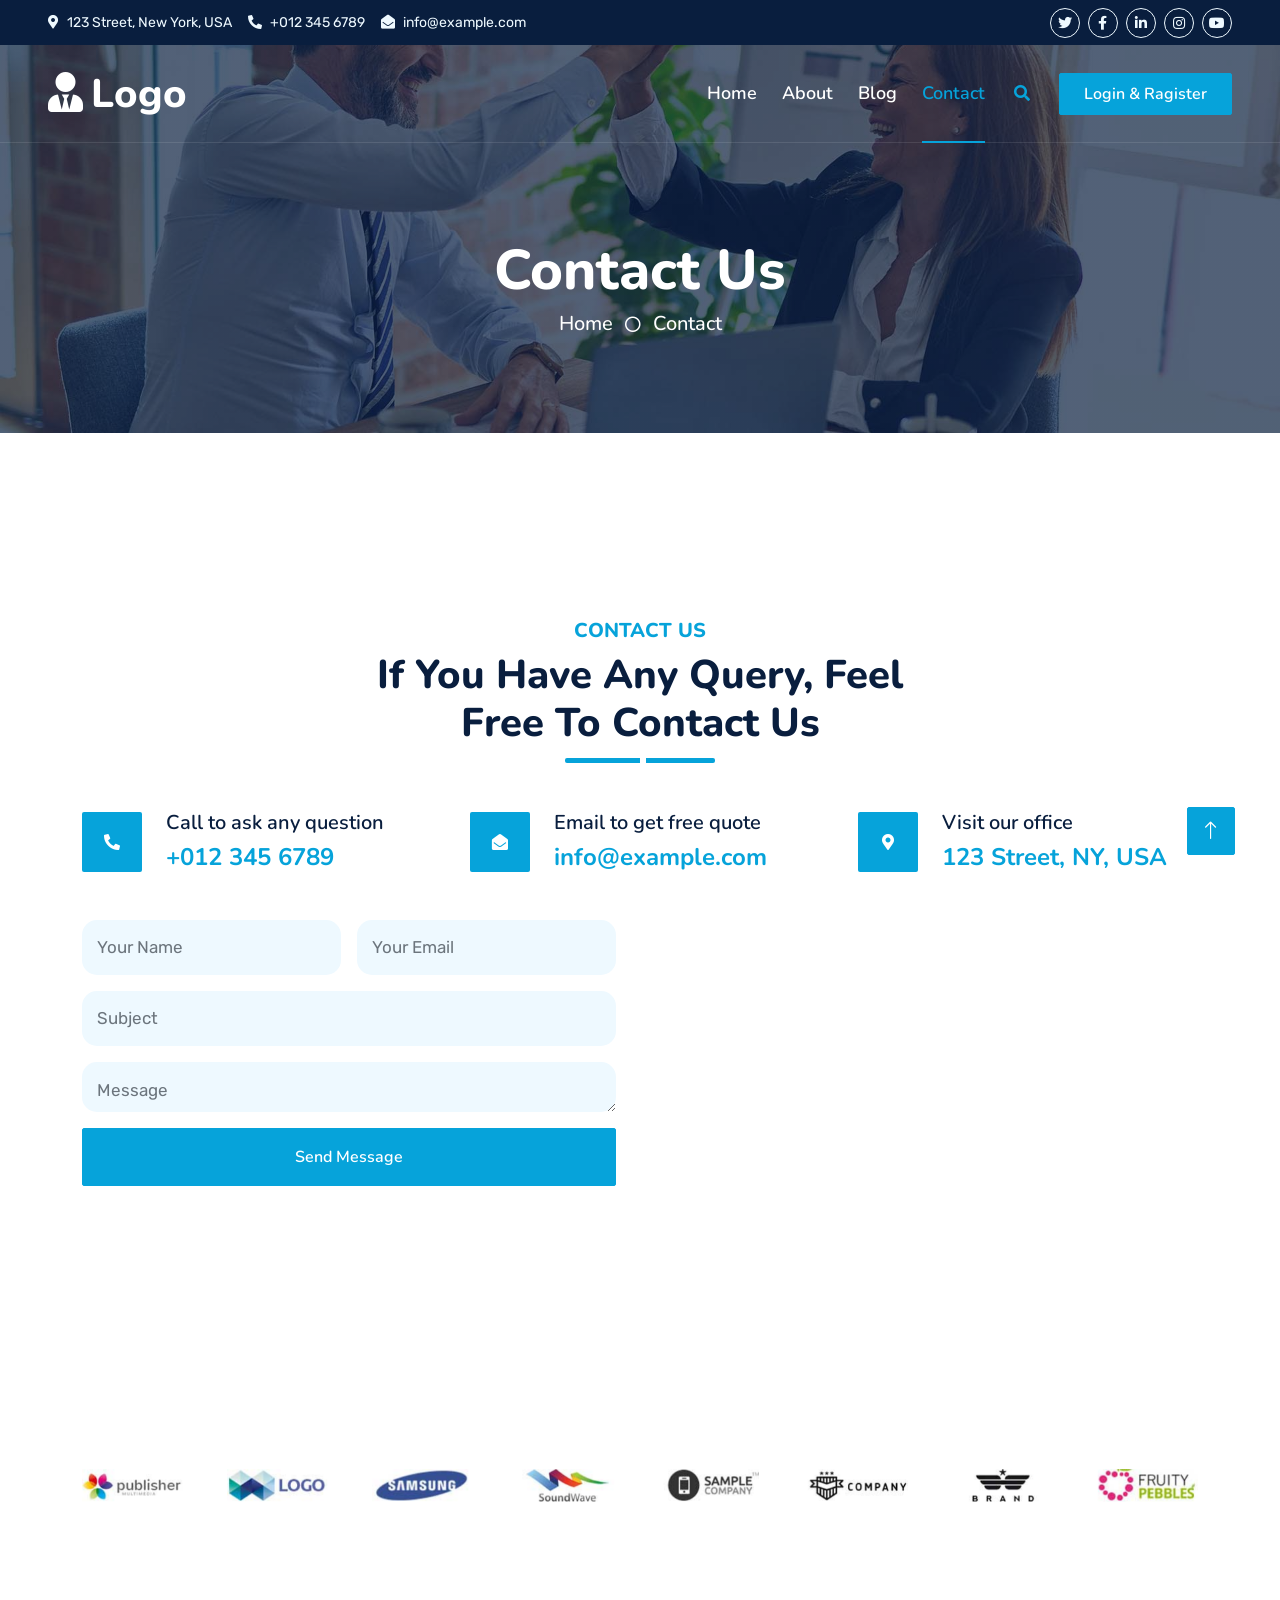
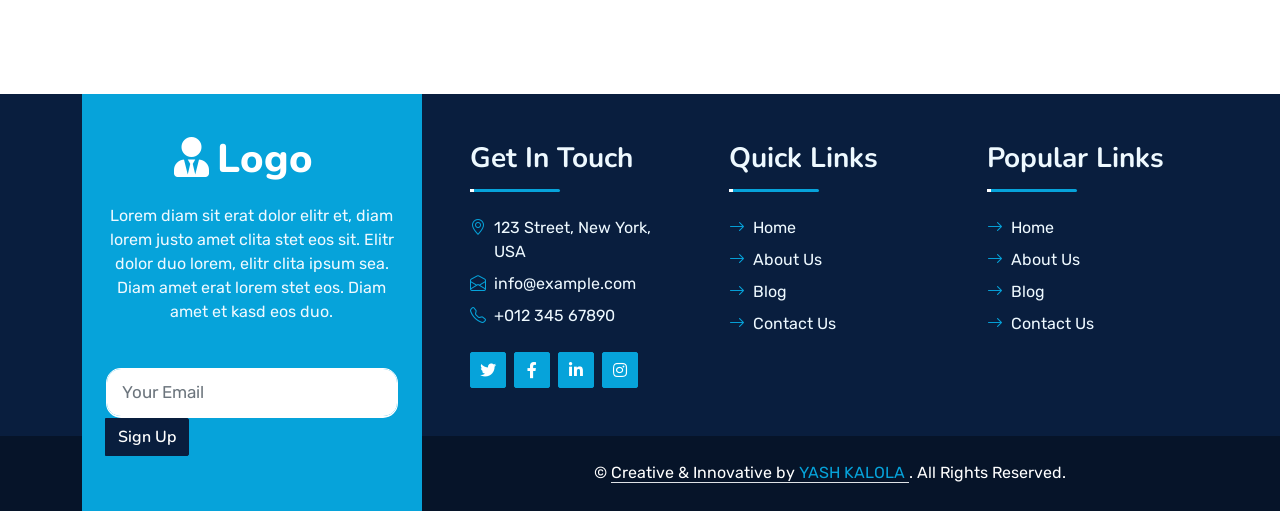
<file: contact.html>
<!DOCTYPE html>
<html lang="en">

<head>
    <meta charset="utf-8">
    <title>Project - Demo Website</title>
    <meta content="width=device-width, initial-scale=1.0" name="viewport">
    <meta content="Free HTML Templates" name="keywords">
    <meta content="Free HTML Templates" name="description">

    <!-- Favicon -->
    <link href="img/favicon.ico" rel="icon">

    <!-- Google Web Fonts -->
    <link rel="preconnect" href="https://fonts.googleapis.com">
    <link rel="preconnect" href="https://fonts.gstatic.com" crossorigin>
    <link href="https://fonts.googleapis.com/css2?family=Nunito:wght@400;600;700;800&family=Rubik:wght@400;500;600;700&display=swap" rel="stylesheet">

    <!-- Icon Font Stylesheet -->
    <link href="https://cdnjs.cloudflare.com/ajax/libs/font-awesome/5.10.0/css/all.min.css" rel="stylesheet">
    <link href="https://cdn.jsdelivr.net/npm/bootstrap-icons@1.4.1/font/bootstrap-icons.css" rel="stylesheet">

    <!-- Libraries Stylesheet -->
    <link href="lib/owlcarousel/assets/owl.carousel.min.css" rel="stylesheet">
    <link href="lib/animate/animate.min.css" rel="stylesheet">

    <!-- Customized Bootstrap Stylesheet -->
    <link href="css/bootstrap.min.css" rel="stylesheet">

    <!-- Template Stylesheet -->
    <link href="css/style.css" rel="stylesheet">
</head>

<body>
    <!-- Spinner Start -->
    <div id="spinner" class="show bg-white position-fixed translate-middle w-100 vh-100 top-50 start-50 d-flex align-items-center justify-content-center">
        <div class="spinner"></div>
    </div>
    <!-- Spinner End -->


    <!-- Topbar Start -->
    <div class="container-fluid bg-dark px-5 d-none d-lg-block">
        <div class="row gx-0">
            <div class="col-lg-8 text-center text-lg-start mb-2 mb-lg-0">
                <div class="d-inline-flex align-items-center" style="height: 45px;">
                    <small class="me-3 text-light"><i class="fa fa-map-marker-alt me-2"></i>123 Street, New York, USA</small>
                    <small class="me-3 text-light"><i class="fa fa-phone-alt me-2"></i>+012 345 6789</small>
                    <small class="text-light"><i class="fa fa-envelope-open me-2"></i>info@example.com</small>
                </div>
            </div>
            <div class="col-lg-4 text-center text-lg-end">
                <div class="d-inline-flex align-items-center" style="height: 45px;">
                    <a class="btn btn-sm btn-outline-light btn-sm-square rounded-circle me-2" href=""><i class="fab fa-twitter fw-normal"></i></a>
                    <a class="btn btn-sm btn-outline-light btn-sm-square rounded-circle me-2" href=""><i class="fab fa-facebook-f fw-normal"></i></a>
                    <a class="btn btn-sm btn-outline-light btn-sm-square rounded-circle me-2" href=""><i class="fab fa-linkedin-in fw-normal"></i></a>
                    <a class="btn btn-sm btn-outline-light btn-sm-square rounded-circle me-2" href=""><i class="fab fa-instagram fw-normal"></i></a>
                    <a class="btn btn-sm btn-outline-light btn-sm-square rounded-circle" href=""><i class="fab fa-youtube fw-normal"></i></a>
                </div>
            </div>
        </div>
    </div>
    <!-- Topbar End -->


    <!-- Navbar Start -->
    <div class="container-fluid position-relative p-0">
        <nav class="navbar navbar-expand-lg navbar-dark px-5 py-3 py-lg-0">
            <a href="index.html" class="navbar-brand p-0">
                <h1 class="m-0"><i class="fa fa-user-tie me-2"></i>Logo</h1>
            </a>
            <button class="navbar-toggler" type="button" data-bs-toggle="collapse" data-bs-target="#navbarCollapse">
                <span class="fa fa-bars"></span>
            </button>
            <div class="collapse navbar-collapse" id="navbarCollapse">
                <div class="navbar-nav ms-auto py-0">
                    <a href="index.html" class="nav-item nav-link">Home</a>
                    <a href="about.html" class="nav-item nav-link">About</a>
                    <a href="blog.html" class="nav-item nav-link">Blog</a>
                    <a href="contact.html" class="nav-item nav-link active">Contact</a>
                </div>
                <butaton type="button" class="btn text-primary ms-3" data-bs-toggle="modal" data-bs-target="#searchModal"><i class="fa fa-search"></i></butaton>
                <a href="form.html" class="btn btn-primary py-2 px-4 ms-3">Login & Ragister</a>
            </div>
        </nav>

        <div class="container-fluid bg-primary py-5 bg-header" style="margin-bottom: 90px;">
            <div class="row py-5">
                <div class="col-12 pt-lg-5 mt-lg-5 text-center">
                    <h1 class="display-4 text-white animated zoomIn">Contact Us</h1>
                    <a href="" class="h5 text-white">Home</a>
                    <i class="far fa-circle text-white px-2"></i>
                    <a href="" class="h5 text-white">Contact</a>
                </div>
            </div>
        </div>
    </div>
    <!-- Navbar End -->


    <!-- Full Screen Search Start -->
    <div class="modal fade" id="searchModal" tabindex="-1">
        <div class="modal-dialog modal-fullscreen">
            <div class="modal-content" style="background: rgba(9, 30, 62, .7);">
                <div class="modal-header border-0">
                    <button type="button" class="btn bg-white btn-close" data-bs-dismiss="modal" aria-label="Close"></button>
                </div>
                <div class="modal-body d-flex align-items-center justify-content-center">
                    <div class="input-group" style="max-width: 600px;">
                        <input type="text" class="form-control bg-transparent border-primary p-3" placeholder="Type search keyword">
                        <button class="btn btn-primary px-4"><i class="bi bi-search"></i></button>
                    </div>
                </div>
            </div>
        </div>
    </div>
    <!-- Full Screen Search End -->


    <!-- Contact Start -->
    <div class="container-fluid py-5 wow fadeInUp" data-wow-delay="0.1s">
        <div class="container py-5">
            <div class="section-title text-center position-relative pb-3 mb-5 mx-auto" style="max-width: 600px;">
                <h5 class="fw-bold text-primary text-uppercase">Contact Us</h5>
                <h1 class="mb-0">If You Have Any Query, Feel Free To Contact Us</h1>
            </div>
            <div class="row g-5 mb-5">
                <div class="col-lg-4">
                    <div class="d-flex align-items-center wow fadeIn" data-wow-delay="0.1s">
                        <div class="bg-primary d-flex align-items-center justify-content-center rounded" style="width: 60px; height: 60px;">
                            <i class="fa fa-phone-alt text-white"></i>
                        </div>
                        <div class="ps-4">
                            <h5 class="mb-2">Call to ask any question</h5>
                            <h4 class="text-primary mb-0">+012 345 6789</h4>
                        </div>
                    </div>
                </div>
                <div class="col-lg-4">
                    <div class="d-flex align-items-center wow fadeIn" data-wow-delay="0.4s">
                        <div class="bg-primary d-flex align-items-center justify-content-center rounded" style="width: 60px; height: 60px;">
                            <i class="fa fa-envelope-open text-white"></i>
                        </div>
                        <div class="ps-4">
                            <h5 class="mb-2">Email to get free quote</h5>
                            <h4 class="text-primary mb-0">info@example.com</h4>
                        </div>
                    </div>
                </div>
                <div class="col-lg-4">
                    <div class="d-flex align-items-center wow fadeIn" data-wow-delay="0.8s">
                        <div class="bg-primary d-flex align-items-center justify-content-center rounded" style="width: 60px; height: 60px;">
                            <i class="fa fa-map-marker-alt text-white"></i>
                        </div>
                        <div class="ps-4">
                            <h5 class="mb-2">Visit our office</h5>
                            <h4 class="text-primary mb-0">123 Street, NY, USA</h4>
                        </div>
                    </div>
                </div>
            </div>
            <div class="row g-5">
                <div class="col-lg-6 wow slideInUp" data-wow-delay="0.3s">
                    <form>
                        <div class="row g-3">
                            <div class="col-md-6">
                                <input type="text" class="form-control border-0 bg-light px-4" placeholder="Your Name" style="height: 55px;">
                            </div>
                            <div class="col-md-6">
                                <input type="email" class="form-control border-0 bg-light px-4" placeholder="Your Email" style="height: 55px;">
                            </div>
                            <div class="col-12">
                                <input type="text" class="form-control border-0 bg-light px-4" placeholder="Subject" style="height: 55px;">
                            </div>
                            <div class="col-12">
                                <textarea class="form-control border-0 bg-light px-4 py-3" rows="4" placeholder="Message"></textarea>
                            </div>
                            <div class="col-12">
                                <button class="btn btn-primary w-100 py-3" type="submit">Send Message</button>
                            </div>
                        </div>
                    </form>
                </div>
                <div class="col-lg-6 wow slideInUp" data-wow-delay="0.6s">
                    <iframe class="position-relative rounded w-100 h-100"
                        src="https://www.google.com/maps/embed?pb=!1m18!1m12!1m3!1d3001156.4288297426!2d-78.01371936852176!3d42.72876761954724!2m3!1f0!2f0!3f0!3m2!1i1024!2i768!4f13.1!3m3!1m2!1s0x4ccc4bf0f123a5a9%3A0xddcfc6c1de189567!2sNew%20York%2C%20USA!5e0!3m2!1sen!2sbd!4v1603794290143!5m2!1sen!2sbd"
                        frameborder="0" style="min-height: 350px; border:0;" allowfullscreen="" aria-hidden="false"
                        tabindex="0"></iframe>
                </div>
            </div>
        </div>
    </div>
    <!-- Contact End -->


    <!-- Vendor Start -->
    <div class="container-fluid py-5 wow fadeInUp" data-wow-delay="0.1s">
        <div class="container py-5 mb-5">
            <div class="bg-white">
                <div class="owl-carousel vendor-carousel">
                    <img src="img/vendor-1.jpg" alt="">
                    <img src="img/vendor-2.jpg" alt="">
                    <img src="img/vendor-3.jpg" alt="">
                    <img src="img/vendor-4.jpg" alt="">
                    <img src="img/vendor-5.jpg" alt="">
                    <img src="img/vendor-6.jpg" alt="">
                    <img src="img/vendor-7.jpg" alt="">
                    <img src="img/vendor-8.jpg" alt="">
                    <img src="img/vendor-9.jpg" alt="">
                </div>
            </div>
        </div>
    </div>
    <!-- Vendor End -->
    

    <!-- Footer Start -->
    <div class="container-fluid bg-dark text-light mt-5 wow fadeInUp" data-wow-delay="0.1s">
        <div class="container">
            <div class="row gx-5">
                <div class="col-lg-4 col-md-6 footer-about">
                    <div class="d-flex flex-column align-items-center justify-content-center text-center h-100 bg-primary p-4">
                        <a href="index.html" class="navbar-brand">
                            <h1 class="m-0 text-white"><i class="fa fa-user-tie me-2"></i>Logo</h1>
                        </a>
                        <p class="mt-3 mb-4">Lorem diam sit erat dolor elitr et, diam lorem justo amet clita stet eos sit. Elitr dolor duo lorem, elitr clita ipsum sea. Diam amet erat lorem stet eos. Diam amet et kasd eos duo.</p>
                        <form action="">
                            <div class="input-group">
                                <input type="text" class="form-control border-white p-3" placeholder="Your Email">
                                <button class="btn btn-dark">Sign Up</button>
                            </div>
                        </form>
                    </div>
                </div>
                <div class="col-lg-8 col-md-6">
                    <div class="row gx-5">
                        <div class="col-lg-4 col-md-12 pt-5 mb-5">
                            <div class="section-title section-title-sm position-relative pb-3 mb-4">
                                <h3 class="text-light mb-0">Get In Touch</h3>
                            </div>
                            <div class="d-flex mb-2">
                                <i class="bi bi-geo-alt text-primary me-2"></i>
                                <p class="mb-0">123 Street, New York, USA</p>
                            </div>
                            <div class="d-flex mb-2">
                                <i class="bi bi-envelope-open text-primary me-2"></i>
                                <p class="mb-0">info@example.com</p>
                            </div>
                            <div class="d-flex mb-2">
                                <i class="bi bi-telephone text-primary me-2"></i>
                                <p class="mb-0">+012 345 67890</p>
                            </div>
                            <div class="d-flex mt-4">
                                <a class="btn btn-primary btn-square me-2" href="#"><i class="fab fa-twitter fw-normal"></i></a>
                                <a class="btn btn-primary btn-square me-2" href="#"><i class="fab fa-facebook-f fw-normal"></i></a>
                                <a class="btn btn-primary btn-square me-2" href="#"><i class="fab fa-linkedin-in fw-normal"></i></a>
                                <a class="btn btn-primary btn-square" href="#"><i class="fab fa-instagram fw-normal"></i></a>
                            </div>
                        </div>
                        <div class="col-lg-4 col-md-12 pt-0 pt-lg-5 mb-5">
                            <div class="section-title section-title-sm position-relative pb-3 mb-4">
                                <h3 class="text-light mb-0">Quick Links</h3>
                            </div>
                            <div class="link-animated d-flex flex-column justify-content-start">
                                <a class="text-light mb-2" href="#"><i class="bi bi-arrow-right text-primary me-2"></i>Home</a>
                                <a class="text-light mb-2" href="#"><i class="bi bi-arrow-right text-primary me-2"></i>About Us</a>
                                <a class="text-light mb-2" href="#"><i class="bi bi-arrow-right text-primary me-2"></i>Blog</a>
                                <a class="text-light" href="#"><i class="bi bi-arrow-right text-primary me-2"></i>Contact Us</a>
                            </div>
                        </div>
                        <div class="col-lg-4 col-md-12 pt-0 pt-lg-5 mb-5">
                            <div class="section-title section-title-sm position-relative pb-3 mb-4">
                                <h3 class="text-light mb-0">Popular Links</h3>
                            </div>
                            <div class="link-animated d-flex flex-column justify-content-start">
                                <a class="text-light mb-2" href="#"><i class="bi bi-arrow-right text-primary me-2"></i>Home</a>
                                <a class="text-light mb-2" href="#"><i class="bi bi-arrow-right text-primary me-2"></i>About Us</a>
                                <a class="text-light mb-2" href="#"><i class="bi bi-arrow-right text-primary me-2"></i>Blog</a>
                                <a class="text-light" href="#"><i class="bi bi-arrow-right text-primary me-2"></i>Contact Us</a>
                            </div>
                        </div>
                    </div>
                </div>
            </div>
        </div>
    </div>
    <div class="container-fluid text-white" style="background: #061429;">
        <div class="container text-center">
            <div class="row justify-content-end">
                <div class="col-lg-8 col-md-6">
                    <div class="d-flex align-items-center justify-content-center" style="height: 75px;">
                        <p class="mb-0">&copy; <a class="text-white border-bottom text-decoration-none" href="#">Creative & Innovative by <span style="color: #06A3DA;"> YASH KALOLA</span> </a>. All Rights Reserved. 
                    </div>
                </div>
            </div>
        </div>
    </div>
    <!-- Footer End -->


    <!-- Back to Top -->
    <a href="#" class="btn btn-lg btn-primary btn-lg-square rounded back-to-top"><i class="bi bi-arrow-up"></i></a>


    <!-- JavaScript Libraries -->
    <script src="https://code.jquery.com/jquery-3.4.1.min.js"></script>
    <script src="https://cdn.jsdelivr.net/npm/bootstrap@5.0.0/dist/js/bootstrap.bundle.min.js"></script>
    <script src="lib/wow/wow.min.js"></script>
    <script src="lib/easing/easing.min.js"></script>
    <script src="lib/waypoints/waypoints.min.js"></script>
    <script src="lib/counterup/counterup.min.js"></script>
    <script src="lib/owlcarousel/owl.carousel.min.js"></script>

    <!-- Template Javascript -->
    <script src="js/main.js"></script>
</body>

</html>
</file>
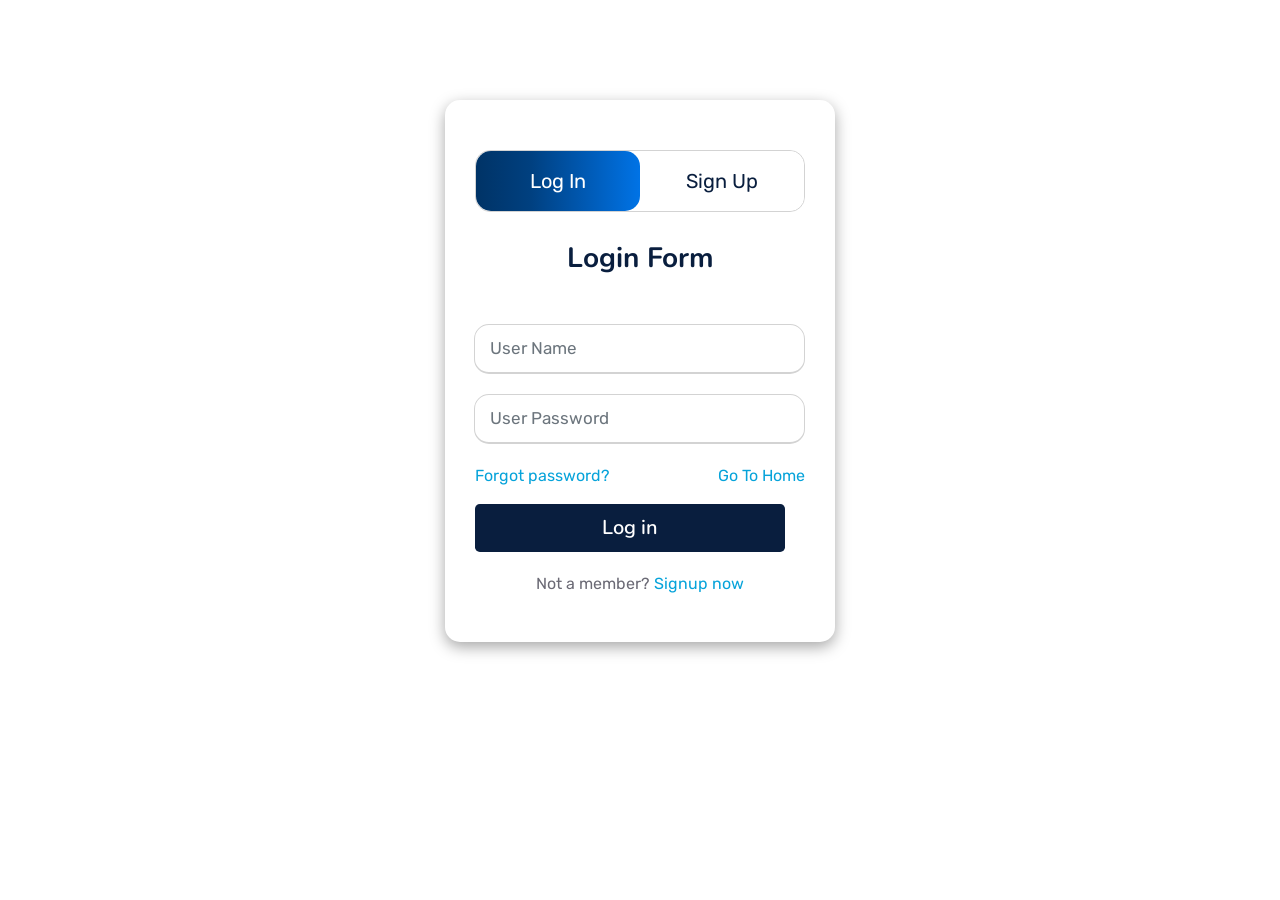
<file: form.html>
<!DOCTYPE html>
<html lang="en">

<head>
    <meta charset="utf-8">
    <title>Project - Demo Website</title>
    <meta content="width=device-width, initial-scale=1.0" name="viewport">
    <meta content="Free HTML Templates" name="keywords">
    <meta content="Free HTML Templates" name="description">

    <!-- Favicon -->
    <link href="img/favicon.ico" rel="icon">   

    <!-- Google Web Fonts -->
    <link rel="preconnect" href="https://fonts.googleapis.com">
    <link rel="preconnect" href="https://fonts.gstatic.com" crossorigin>
    <link
        href="https://fonts.googleapis.com/css2?family=Nunito:wght@400;600;700;800&family=Rubik:wght@400;500;600;700&display=swap"
        rel="stylesheet">

    <!-- Icon Font Stylesheet -->
    <link href="https://cdnjs.cloudflare.com/ajax/libs/font-awesome/5.10.0/css/all.min.css" rel="stylesheet">
    <link href="https://cdn.jsdelivr.net/npm/bootstrap-icons@1.4.1/font/bootstrap-icons.css" rel="stylesheet">

    <!-- Libraries Stylesheet -->
    <link href="lib/owlcarousel/assets/owl.carousel.min.css" rel="stylesheet">
    <link href="lib/animate/animate.min.css" rel="stylesheet">

    <!-- Customized Bootstrap Stylesheet -->
    <link href="css/bootstrap.min.css" rel="stylesheet">

    <!-- Template Stylesheet -->
    <link href="css/style.css" rel="stylesheet">
</head>

<body>
    <div class="form-wrapper animated bounceInDown">
        <div class="form-header fc">
            <ul class="tab-group">
                <li class="tab active"><a href="#login">Log In</a></li>
                <li class="tab"><a href="#signup">Sign Up</a></li>
            </ul>
        </div>
        <div class="tab-content fc">
            <div id="login">
                <h3 class="text-center mb-5">Login Form</h3>
                <form action="/" method="post">
                    <div class="form-container">
                        <div class="input-group input-group-lg">
                            <span class="input-group-addon glyphicon glyphicon-user" id="sizing-addon1"></span>
                            <input type="text" id="username" class="form-control" placeholder="User Name"
                                aria-describedby="sizing-addon1" required>
                        </div>

                        <div class="input-group input-group-lg">
                            <span class="input-group-addon glyphicon glyphicon-lock" id="sizing-addon1"></span>
                            <input type="password" id="password" required class="form-control"
                                placeholder="User Password" aria-describedby="sizing-addon1">
                        </div>
                        <div class="d-flex justify-content-between">
                            <p class="forgot"><a href="#">Forgot password?</a></p>
                            <p class="forgot"><a href="index.html">Go To Home</a></p>
                        </div>

                        <div class="input-group input-group-lg form-footer mt-0">
                            <button type="submit" class="fr btn">Log in</button>
                        </div>

                        <div class="text-center">
                            <p class="forgot"> Not a member? <a href="#signup" class="signup-link">Signup now</a></p>
                        </div>

                    </div>
                    <!-- <div class="form-footer fc">
                        <div class="fl">
                        </div>
                        <button type="submit" class="fr btn">Log in</button>
                        <p class="forgot"> Not a member?<a href="#signup">Signup now</a></p>
                    </div> -->
                </form>
            </div>
            <div id="signup">
                <form action="/" method="post">
                    <div class="form-container">
                        <h3 class="text-center mb-5">Signup Form</h3>
                        <div class="input-group input-group-lg">
                            <span class="input-group-addon glyphicon glyphicon-user" id="sizing-addon1"></span>
                            <input type="text" id="username" class="form-control" placeholder="User Name"
                                aria-describedby="sizing-addon1" required>
                        </div>

                        <div class="input-group input-group-lg">
                            <span class="input-group-addon glyphicon glyphicon-lock" id="sizing-addon1"></span>
                            <input type="email" id="email" required class="form-control" placeholder="Email Address"
                                aria-describedby="sizing-addon1">
                        </div>

                        <div class="input-group input-group-lg">
                            <span class="input-group-addon glyphicon glyphicon-lock" id="sizing-addon1"></span>
                            <input type="password" id="setpassword" required class="form-control"
                                placeholder="Set Password" aria-describedby="sizing-addon1">
                        </div>

                        <div class="input-group input-group-lg form-footer mt-0">
                            <button type="submit" class="fr btn">Sign Up</button>
                        </div>
                    </div>
                </form>
            </div>
        </div>
    </div>

</body>
<!-- JavaScript Libraries -->
<script src="https://code.jquery.com/jquery-3.4.1.min.js"></script>
<script src="https://cdn.jsdelivr.net/npm/bootstrap@5.0.0/dist/js/bootstrap.bundle.min.js"></script>
<script src="lib/wow/wow.min.js"></script>
<script src="lib/easing/easing.min.js"></script>
<script src="lib/waypoints/waypoints.min.js"></script>
<script src="lib/counterup/counterup.min.js"></script>
<script src="lib/owlcarousel/owl.carousel.min.js"></script>

<!-- Template Javascript -->
<script src="js/main.js"></script>
</body>

</html>
</file>
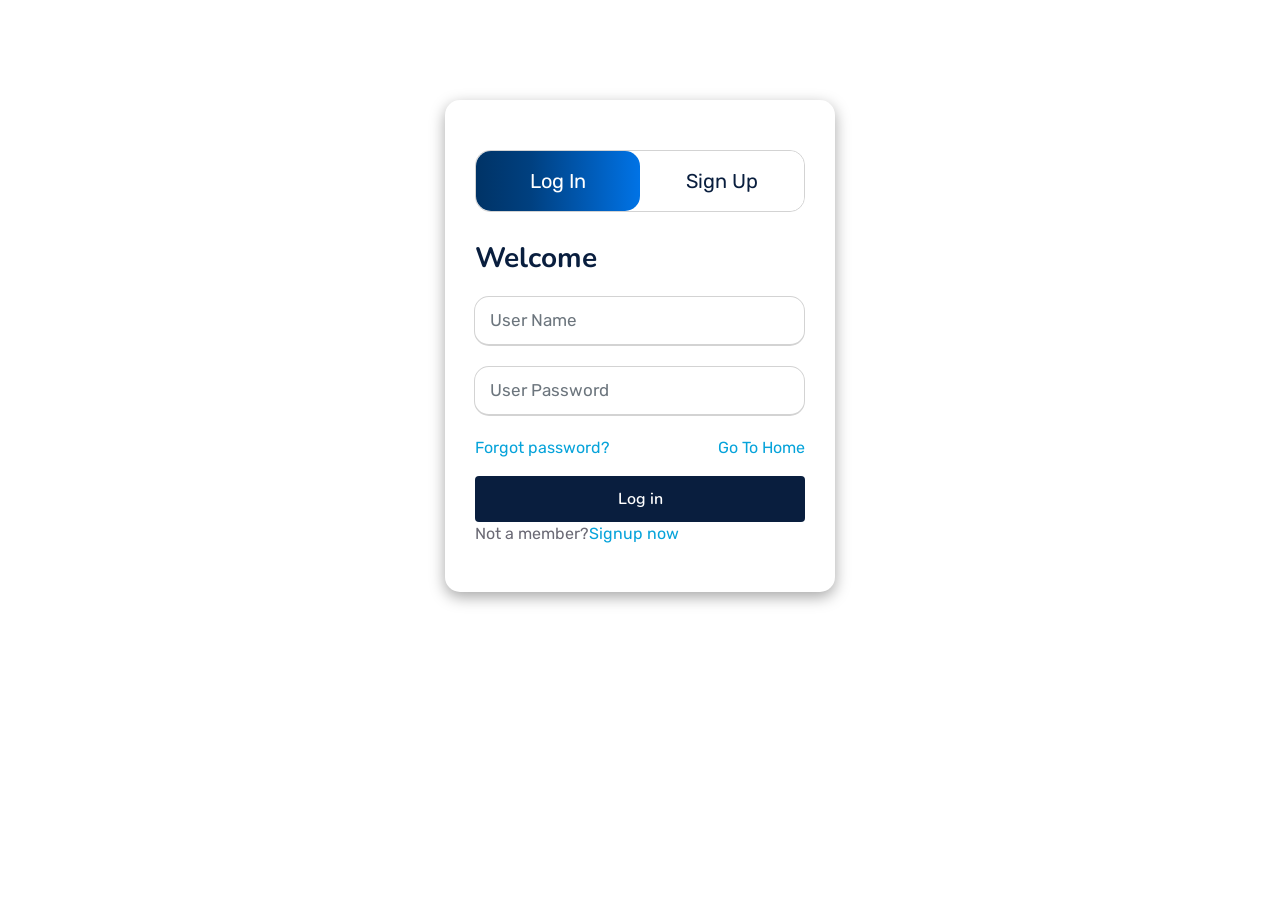
<file: form3.html>
<!DOCTYPE html>
<html lang="en">

<head>
    <meta charset="utf-8">
    <title>Project - Demo Website</title>
    <meta content="width=device-width, initial-scale=1.0" name="viewport">
    <meta content="Free HTML Templates" name="keywords">
    <meta content="Free HTML Templates" name="description">

    <!-- Favicon -->
    <link href="img/favicon.ico" rel="icon">

    <!-- Google Web Fonts -->
    <link rel="preconnect" href="https://fonts.googleapis.com">
    <link rel="preconnect" href="https://fonts.gstatic.com" crossorigin>
    <link
        href="https://fonts.googleapis.com/css2?family=Nunito:wght@400;600;700;800&family=Rubik:wght@400;500;600;700&display=swap"
        rel="stylesheet">

    <!-- Icon Font Stylesheet -->
    <link href="https://cdnjs.cloudflare.com/ajax/libs/font-awesome/5.10.0/css/all.min.css" rel="stylesheet">
    <link href="https://cdn.jsdelivr.net/npm/bootstrap-icons@1.4.1/font/bootstrap-icons.css" rel="stylesheet">

    <!-- Libraries Stylesheet -->
    <link href="lib/owlcarousel/assets/owl.carousel.min.css" rel="stylesheet">
    <link href="lib/animate/animate.min.css" rel="stylesheet">

    <!-- Customized Bootstrap Stylesheet -->
    <link href="css/bootstrap.min.css" rel="stylesheet">

    <!-- Template Stylesheet -->
    <link href="css/style.css" rel="stylesheet">
</head>

<body>
    <div class="form-wrapper animated bounceInDown">
        <div class="form-header fc">
            <ul class="tab-group">
                <li class="tab active"><a href="#login">Log In</a></li>
                <li class="tab"><a href="#signup">Sign Up</a></li>
            </ul>
        </div>
        <div class="tab-content fc">
            <div id="login">
                <form action="/" method="post">
                    <div class="form-container">
                        <h3>Welcome</h3>
                        <div class="input-group input-group-lg">
                            <span class="input-group-addon glyphicon glyphicon-user" id="sizing-addon1"></span>
                            <input type="text" id="username" class="form-control" placeholder="User Name"
                                aria-describedby="sizing-addon1" required>
                        </div>

                        <div class="input-group input-group-lg">
                            <span class="input-group-addon glyphicon glyphicon-lock" id="sizing-addon1"></span>
                            <input type="password" id="password" required class="form-control"
                                placeholder="User Password" aria-describedby="sizing-addon1">
                        </div>
                        <div class="d-flex justify-content-between">
                            <p class="forgot"><a href="#">Forgot password?</a></p>
                            <p class="forgot"><a href="index.html">Go To Home</a></p>
                        </div>

                    </div>
                    <div class="form-footer fc">
                        <div class="fl">
                        </div>
                        <!-- <button type="submit" id="login_button" class="fr btn">Log In</button> -->
                        <button type="submit" class="fr btn">Log in</button>
                        <p class="forgot"> Not a member?<a href="#signup">Signup now</a></p>
                    </div>
                </form>
            </div>
            <div id="signup">
                <form action="/" method="post">
                    <div class="form-container">
                        <h3>Sign Up</h3>
                        <div class="input-group input-group-lg">
                            <span class="input-group-addon glyphicon glyphicon-user" id="sizing-addon1"></span>
                            <input type="text" id="username" class="form-control" placeholder="User Name"
                                aria-describedby="sizing-addon1" required>
                        </div>

                        <div class="input-group input-group-lg">
                            <span class="input-group-addon glyphicon glyphicon-lock" id="sizing-addon1"></span>
                            <input type="email" id="email" required class="form-control" placeholder="Email Address"
                                aria-describedby="sizing-addon1">
                        </div>

                        <div class="input-group input-group-lg">
                            <span class="input-group-addon glyphicon glyphicon-lock" id="sizing-addon1"></span>
                            <input type="password" id="setpassword" required class="form-control"
                                placeholder="Set Password" aria-describedby="sizing-addon1">
                        </div>
                    </div>
                    <div class="form-footer fc">
                        <div class="fl">
                        </div>
                        <button type="submit" class="fr btn">Sign Up</button>
                    </div>
                </form>
            </div>
        </div>
    </div>

</body>
<!-- JavaScript Libraries -->
<script src="https://code.jquery.com/jquery-3.4.1.min.js"></script>
<script src="https://cdn.jsdelivr.net/npm/bootstrap@5.0.0/dist/js/bootstrap.bundle.min.js"></script>
<script src="lib/wow/wow.min.js"></script>
<script src="lib/easing/easing.min.js"></script>
<script src="lib/waypoints/waypoints.min.js"></script>
<script src="lib/counterup/counterup.min.js"></script>
<script src="lib/owlcarousel/owl.carousel.min.js"></script>

<!-- Template Javascript -->
<script src="js/main.js"></script>
</body>

</html>
</file>
<file: css/style.css>
/********** Template CSS **********/
:root {
    --primary: #06A3DA;
    --secondary: #34AD54;
    --light: #EEF9FF;
    --dark: #091E3E;
}


/*** Spinner ***/
.spinner {
    width: 40px;
    height: 40px;
    background: var(--primary);
    margin: 100px auto;
    -webkit-animation: sk-rotateplane 1.2s infinite ease-in-out;
    animation: sk-rotateplane 1.2s infinite ease-in-out;
}

@-webkit-keyframes sk-rotateplane {
    0% {
        -webkit-transform: perspective(120px)
    }

    50% {
        -webkit-transform: perspective(120px) rotateY(180deg)
    }

    100% {
        -webkit-transform: perspective(120px) rotateY(180deg) rotateX(180deg)
    }
}

@keyframes sk-rotateplane {
    0% {
        transform: perspective(120px) rotateX(0deg) rotateY(0deg);
        -webkit-transform: perspective(120px) rotateX(0deg) rotateY(0deg)
    }

    50% {
        transform: perspective(120px) rotateX(-180.1deg) rotateY(0deg);
        -webkit-transform: perspective(120px) rotateX(-180.1deg) rotateY(0deg)
    }

    100% {
        transform: perspective(120px) rotateX(-180deg) rotateY(-179.9deg);
        -webkit-transform: perspective(120px) rotateX(-180deg) rotateY(-179.9deg);
    }
}

#spinner {
    opacity: 0;
    visibility: hidden;
    transition: opacity .5s ease-out, visibility 0s linear .5s;
    z-index: 99999;
}

#spinner.show {
    transition: opacity .5s ease-out, visibility 0s linear 0s;
    visibility: visible;
    opacity: 1;
}


/*** Heading ***/
h1,
h2,
.fw-bold {
    font-weight: 800 !important;
}

h3,
h4,
.fw-semi-bold {
    font-weight: 700 !important;
}

h5,
h6,
.fw-medium {
    font-weight: 600 !important;
}


/*** Button ***/
.btn {
    font-family: 'Nunito', sans-serif;
    font-weight: 600;
    transition: .5s;
}

.btn-primary,
.btn-secondary {
    color: #FFFFFF;
    box-shadow: inset 0 0 0 50px transparent;
}

.btn-primary:hover {
    box-shadow: inset 0 0 0 0 var(--primary);
}

.btn-secondary:hover {
    box-shadow: inset 0 0 0 0 var(--secondary);
}

.btn-square {
    width: 36px;
    height: 36px;
}

.btn-sm-square {
    width: 30px;
    height: 30px;
}

.btn-lg-square {
    width: 48px;
    height: 48px;
}

.btn-square,
.btn-sm-square,
.btn-lg-square {
    padding-left: 0;
    padding-right: 0;
    text-align: center;
}


/*** Navbar ***/
.navbar-dark .navbar-nav .nav-link {
    font-family: 'Nunito', sans-serif;
    position: relative;
    margin-left: 25px;
    padding: 35px 0;
    color: #FFFFFF;
    font-size: 18px;
    font-weight: 600;
    outline: none;
    transition: .5s;
}

.sticky-top.navbar-dark .navbar-nav .nav-link {
    padding: 20px 0;
    color: var(--dark);
}

.navbar-dark .navbar-nav .nav-link:hover,
.navbar-dark .navbar-nav .nav-link.active {
    color: var(--primary);
}

.navbar-dark .navbar-brand h1 {
    color: #FFFFFF;
}

.navbar-dark .navbar-toggler {
    color: var(--primary) !important;
    border-color: var(--primary) !important;
}

@media (max-width: 991.98px) {
    .sticky-top.navbar-dark {
        position: relative;
        background: #FFFFFF;
    }

    .sticky-top.navbar-dark {
        position: fixed;
        width: 100%;
        background: #FFFFFF;
    }

    .navbar-dark .navbar-nav .nav-link,
    .navbar-dark .navbar-nav .nav-link.show,
    .sticky-top.navbar-dark .navbar-nav .nav-link {
        padding: 10px 0;
        color: var(--dark);
    }

    .navbar-dark .navbar-brand h1 {
        color: var(--primary);
    }
}

@media (min-width: 992px) {
    .navbar-dark {
        position: absolute;
        width: 100%;
        top: 0;
        left: 0;
        border-bottom: 1px solid rgba(256, 256, 256, .1);
        z-index: 999;
    }

    .sticky-top.navbar-dark {
        position: fixed;
        background: #FFFFFF;
    }

    .navbar-dark .navbar-nav .nav-link::before {
        position: absolute;
        content: "";
        width: 0;
        height: 2px;
        bottom: -1px;
        left: 50%;
        background: var(--primary);
        transition: .5s;
    }

    .navbar-dark .navbar-nav .nav-link:hover::before,
    .navbar-dark .navbar-nav .nav-link.active::before {
        width: 100%;
        left: 0;
    }

    .navbar-dark .navbar-nav .nav-link.nav-contact::before {
        display: none;
    }

    .sticky-top.navbar-dark .navbar-brand h1 {
        color: var(--primary);
    }
}


/*** Carousel ***/
.carousel-caption {
    top: 0;
    left: 0;
    right: 0;
    bottom: 0;
    background: rgba(9, 30, 62, .7);
    z-index: 1;
}

@media (max-width: 576px) {
    .carousel-caption h5 {
        font-size: 14px;
        font-weight: 500 !important;
    }

    .carousel-caption h1 {
        font-size: 30px;
        font-weight: 600 !important;
    }

    .carousel-item {
        height: 300px;
    }
}

.carousel-control-prev,
.carousel-control-next {
    width: 10%;
}

.carousel-control-prev-icon,
.carousel-control-next-icon {
    width: 3rem;
    height: 3rem;
}


/*** Section Title ***/
.section-title::before {
    position: absolute;
    content: "";
    width: 150px;
    height: 5px;
    left: 0;
    bottom: 0;
    background: var(--primary);
    border-radius: 2px;
}

.section-title.text-center::before {
    left: 50%;
    margin-left: -75px;
}

.section-title.section-title-sm::before {
    width: 90px;
    height: 3px;
}

.section-title::after {
    position: absolute;
    content: "";
    width: 6px;
    height: 5px;
    bottom: 0px;
    background: #FFFFFF;
    -webkit-animation: section-title-run 5s infinite linear;
    animation: section-title-run 5s infinite linear;
}

.section-title.section-title-sm::after {
    width: 4px;
    height: 3px;
}

.section-title.text-center::after {
    -webkit-animation: section-title-run-center 5s infinite linear;
    animation: section-title-run-center 5s infinite linear;
}

.section-title.section-title-sm::after {
    -webkit-animation: section-title-run-sm 5s infinite linear;
    animation: section-title-run-sm 5s infinite linear;
}

@-webkit-keyframes section-title-run {
    0% {
        left: 0;
    }

    50% {
        left: 145px;
    }

    100% {
        left: 0;
    }
}

@-webkit-keyframes section-title-run-center {
    0% {
        left: 50%;
        margin-left: -75px;
    }

    50% {
        left: 50%;
        margin-left: 45px;
    }

    100% {
        left: 50%;
        margin-left: -75px;
    }
}

@-webkit-keyframes section-title-run-sm {
    0% {
        left: 0;
    }

    50% {
        left: 85px;
    }

    100% {
        left: 0;
    }
}


/*** Service ***/
.service-item {
    position: relative;
    height: 300px;
    padding: 0 30px;
    transition: .5s;
    box-shadow: rgba(0, 0, 0, 0.35) 0px 5px 15px;
}

.service-item .service-icon {
    margin-bottom: 30px;
    width: 60px;
    height: 60px;
    display: flex;
    align-items: center;
    justify-content: center;
    background: var(--primary);
    border-radius: 2px;
    transform: rotate(-45deg);
}

.service-item .service-icon i {
    transform: rotate(45deg);
}

.service-item a.btn {
    position: absolute;
    width: 60px;
    bottom: -48px;
    left: 50%;
    margin-left: -30px;
    opacity: 0;
}

.service-item:hover a.btn {
    bottom: -24px;
    opacity: 1;
}


/*** Testimonial ***/
.testimonial-carousel .owl-dots {
    margin-top: 15px;
    display: flex;
    align-items: flex-end;
    justify-content: center;
}

.testimonial-carousel .owl-dot {
    position: relative;
    display: inline-block;
    margin: 0 5px;
    width: 15px;
    height: 15px;
    background: #DDDDDD;
    border-radius: 2px;
    transition: .5s;
}

.testimonial-carousel .owl-dot.active {
    width: 30px;
    background: var(--primary);
}

.testimonial-carousel .owl-item.center {
    position: relative;
    z-index: 1;
}

.testimonial-carousel .owl-item .testimonial-item {
    transition: .5s;
}

.testimonial-carousel .owl-item.center .testimonial-item {
    background: #FFFFFF !important;
    box-shadow: 0 0 30px #DDDDDD;
}


/*** Team ***/
.team-item {
    transition: .5s;
}

.team-social {
    position: absolute;
    width: 100%;
    height: 100%;
    top: 0;
    left: 0;
    display: flex;
    align-items: center;
    justify-content: center;
    transition: .5s;
}

.team-social a.btn {
    position: relative;
    margin: 0 3px;
    margin-top: 100px;
    opacity: 0;
}

.team-item:hover {
    box-shadow: 0 0 30px #DDDDDD;
}

.team-item:hover .team-social {
    background: rgba(9, 30, 62, .7);
}

.team-item:hover .team-social a.btn:first-child {
    opacity: 1;
    margin-top: 0;
    transition: .3s 0s;
}

.team-item:hover .team-social a.btn:nth-child(2) {
    opacity: 1;
    margin-top: 0;
    transition: .3s .05s;
}

.team-item:hover .team-social a.btn:nth-child(3) {
    opacity: 1;
    margin-top: 0;
    transition: .3s .1s;
}

.team-item:hover .team-social a.btn:nth-child(4) {
    opacity: 1;
    margin-top: 0;
    transition: .3s .15s;
}

.team-item .team-img img,
.blog-item .blog-img img {
    transition: .5s;
}

.team-item:hover .team-img img,
.blog-item:hover .blog-img img {
    transform: scale(1.15);
}


/*** Miscellaneous ***/
@media (min-width: 991.98px) {
    .facts {
        position: relative;
        margin-top: -75px;
        z-index: 1;
    }
}

.back-to-top {
    position: fixed;
    display: none;
    right: 45px;
    bottom: 45px;
    z-index: 99;
}

.bg-header {
    background: linear-gradient(rgba(9, 30, 62, .7), rgba(9, 30, 62, .7)), url(../img/carousel-1.jpg) center center no-repeat;
    background-size: cover;
}

.link-animated a {
    transition: .5s;
}

.link-animated a:hover {
    padding-left: 10px;
}

@media (min-width: 767.98px) {
    .footer-about {
        margin-bottom: -75px;
    }
}

@-webkit-keyframes bounceInDown {
    0% {
        opacity: 0;
        -webkit-transform: translateY(-2000px);
    }

    60% {
        opacity: 1;
        -webkit-transform: translateY(30px);
    }

    80% {
        -webkit-transform: translateY(-10px);
    }

    100% {
        -webkit-transform: translateY(0);
    }
}

@-moz-keyframes bounceInDown {
    0% {
        opacity: 0;
        -moz-transform: translateY(-2000px);
    }

    60% {
        opacity: 1;
        -moz-transform: translateY(30px);
    }

    80% {
        -moz-transform: translateY(-10px);
    }

    100% {
        -moz-transform: translateY(0);
    }
}

@-o-keyframes bounceInDown {
    0% {
        opacity: 0;
        -o-transform: translateY(-2000px);
    }

    60% {
        opacity: 1;
        -o-transform: translateY(30px);
    }

    80% {
        -o-transform: translateY(-10px);
    }

    100% {
        -o-transform: translateY(0);
    }
}

@keyframes bounceInDown {
    0% {
        opacity: 0;
        transform: translateY(-2000px);
    }

    60% {
        opacity: 1;
        transform: translateY(30px);
    }

    80% {
        transform: translateY(-10px);
    }

    100% {
        transform: translateY(0);
    }
}

.bounceInDown {
    -webkit-animation-name: bounceInDown;
    -moz-animation-name: bounceInDown;
    -o-animation-name: bounceInDown;
    animation-name: bounceInDown;
    list-style: none
}




/* Form Css */

.form-control
{
    height: 50px;
    width: 100% !important;
    outline: none;
    padding-left: 15px !important;
    border-radius: 15px !important;
    border: 1px solid lightgrey;
    border-bottom-width: 2px;
    font-size: 17px !important;
    transition: all 0.3s ease;
}

.form-wrapper {
    overflow: hidden;
    max-width: 390px;
    background: #fff;
    padding: 50px 30px 30px;
    border-radius: 15px;
    width: 400px;
    margin: 100px auto;
    box-shadow: rgba(0, 0, 0, 0.35) 0px 5px 15px;
}

.tab-group {
    list-style: none;
    padding: 0;
    margin: 20px 5px;
    border: 1px solid lightgrey;
    border-radius: 15px;
    margin: 0px 0 30px 0;
    /* margin: 30px 0 10px 0; */
}

.tab-group:after {
    content: "";
    display: table;
    clear: both;
}

.tab-group li a {
    display: block;
    text-decoration: none;
    padding: 15px;
    background: #fff;
    color: #091E3E;
    font-size: 20px;
    float: left;
    width: 50%;
    text-align: center;
    cursor: pointer;
    -webkit-transition: .5s ease;
    transition: .5s ease;
    border-radius: 15px;
}

.tab-group .active a {
    background: -webkit-linear-gradient(left,#003366,#004080,#0059b3
    , #0073e6);
    /* background: #091E3E; */
    color: #ffffff;
}

.tab-content>div:last-child {
    display: none;
}

.input-group {
    /* height: 45px; */
    margin: 20px 0 20px 0;
}
.form-footer button {
    width: 100%;
    display: block;
    background: #091E3E;
    border-radius: 4px;
    padding: 10px 20px;
    margin-right: 20px;
    color: #fff;
    font-size: 16px;
    cursor: pointer;
}

.form-footer button:hover {
    background: #06A3DA;
    color: #ffffff;
    text-decoration: none;
}
</file>
